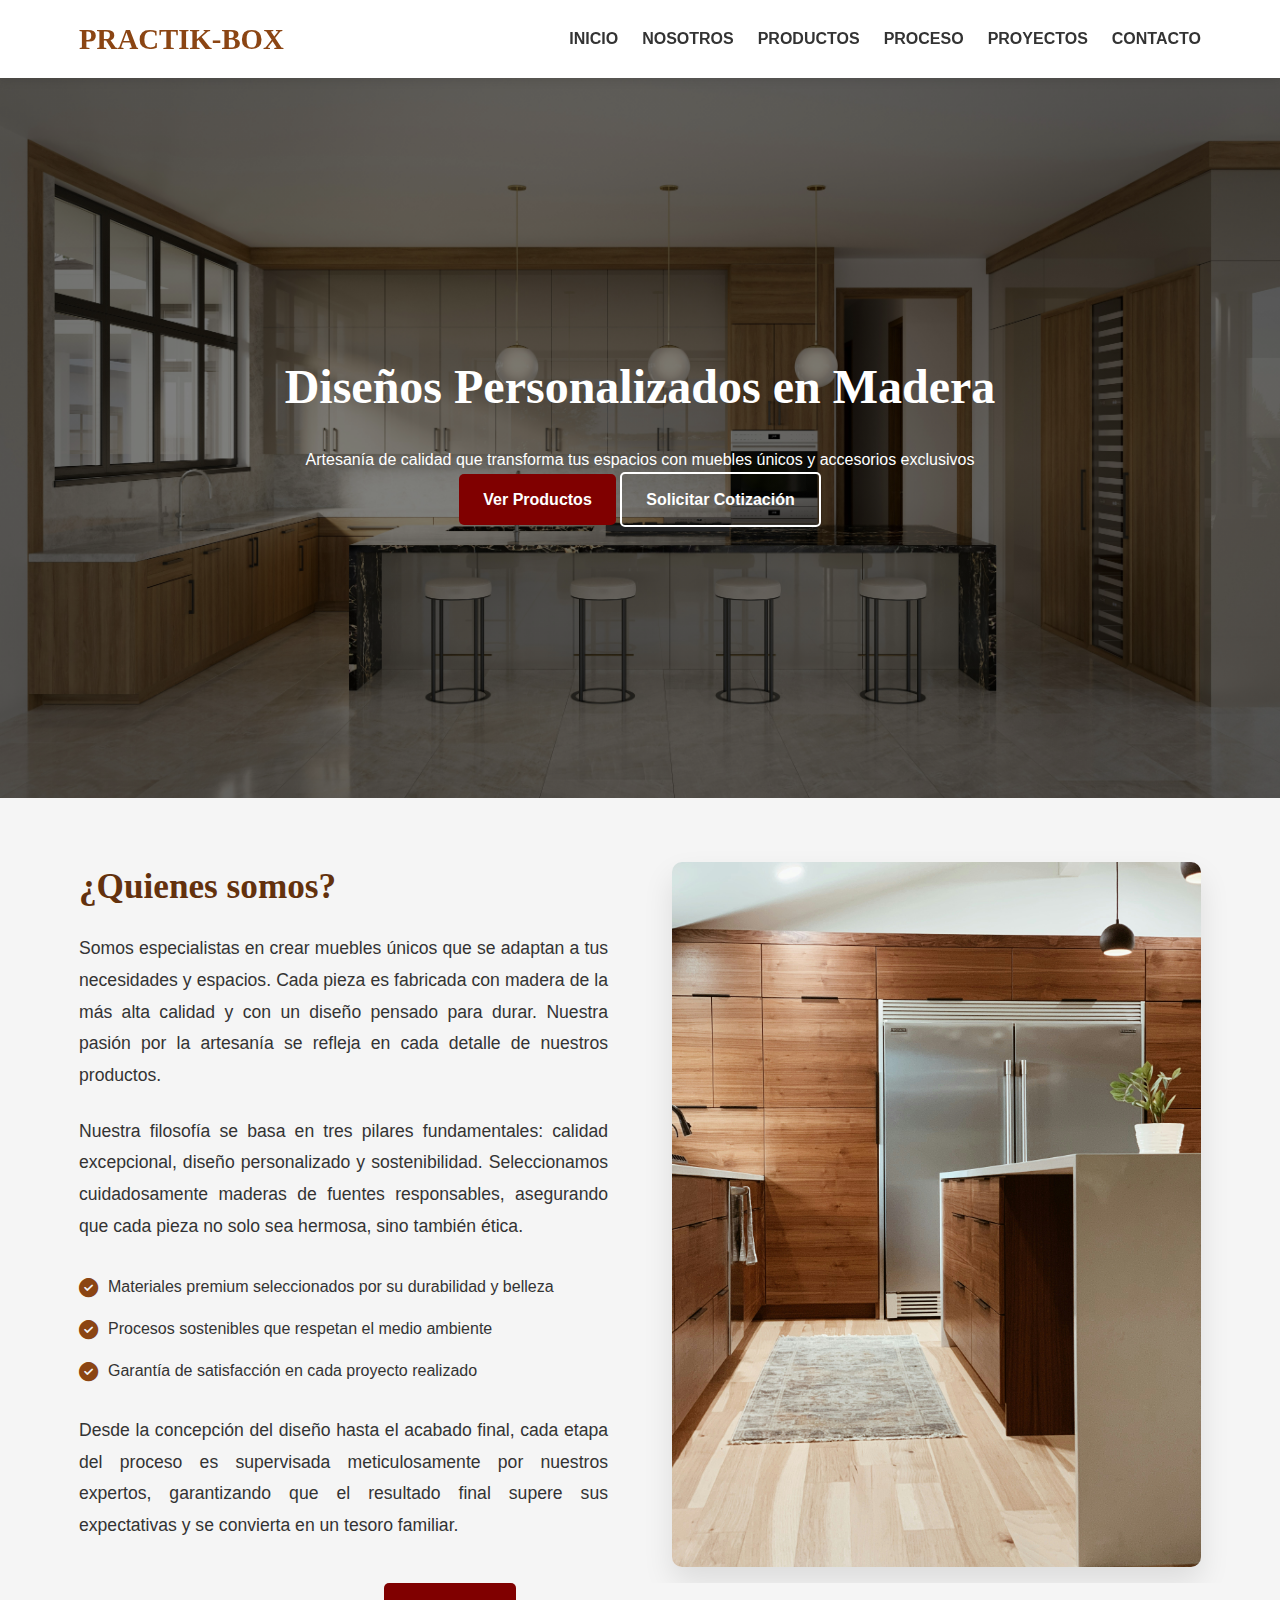
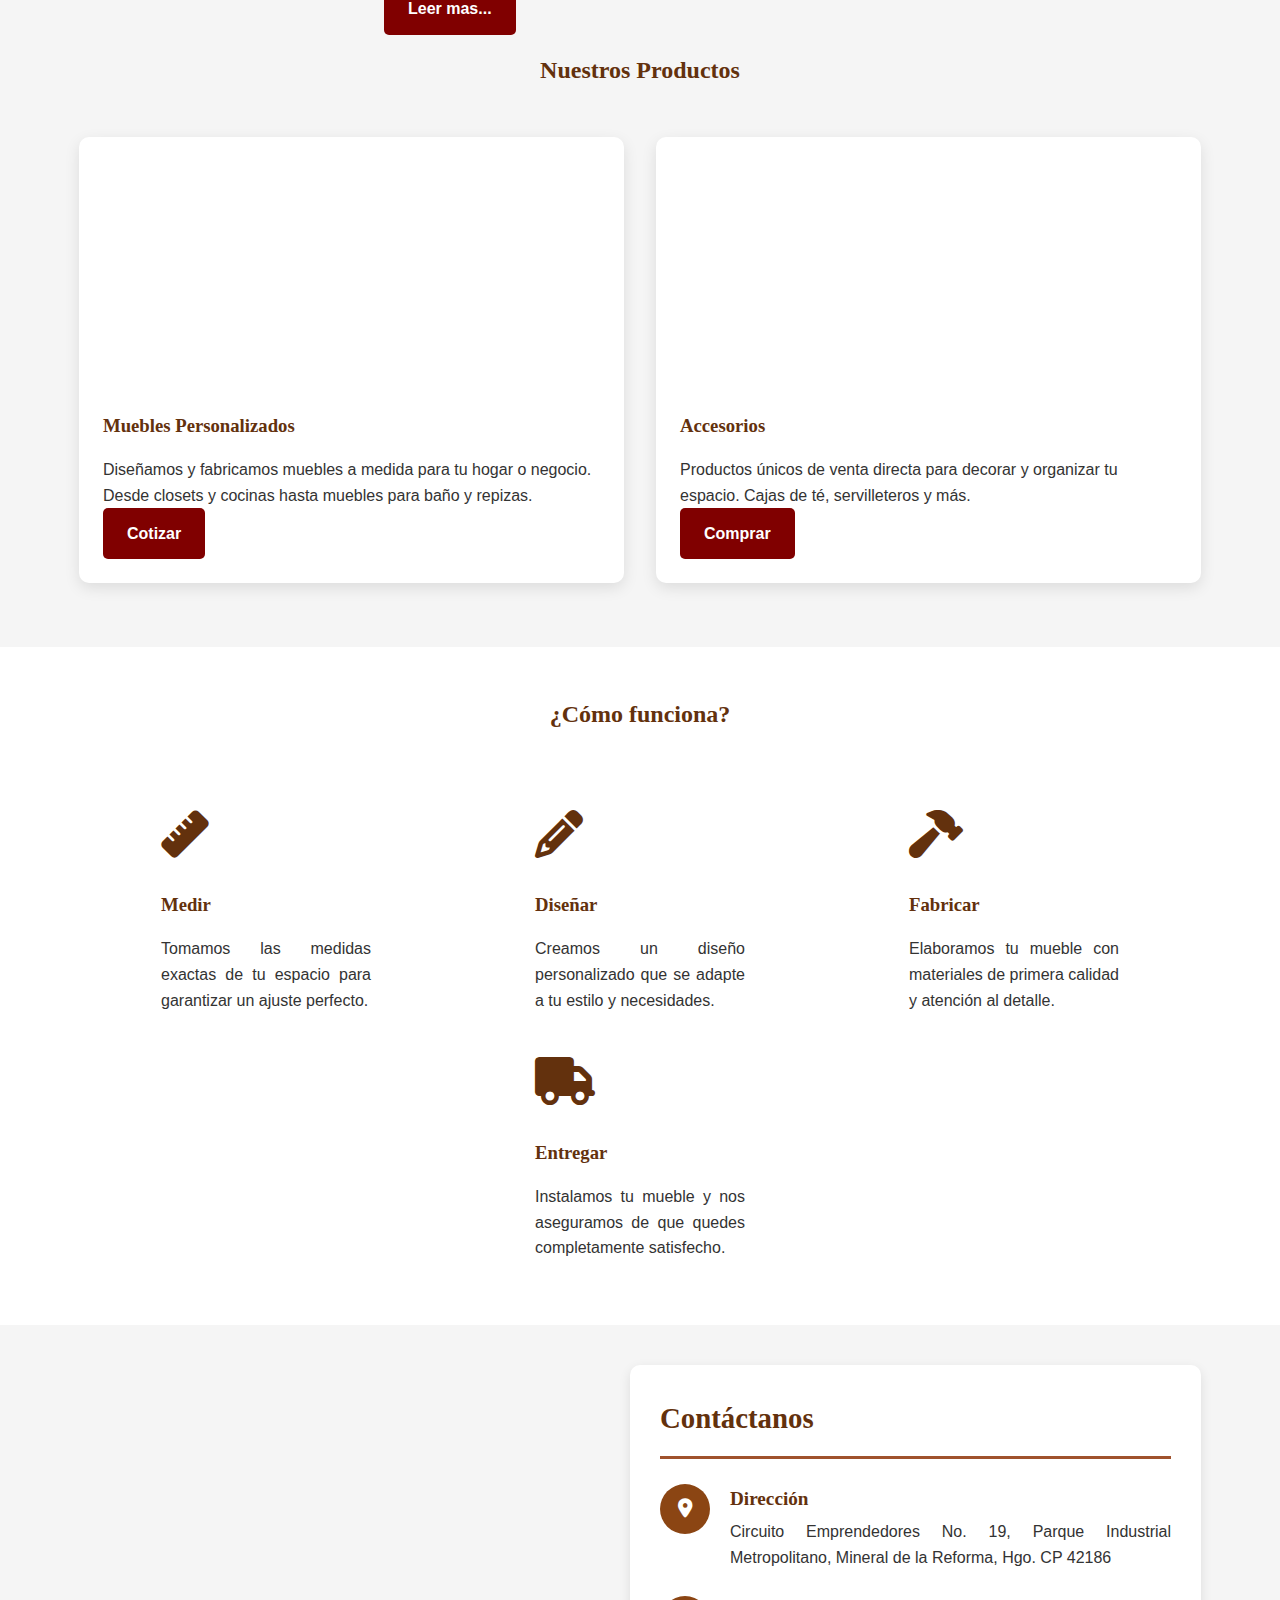
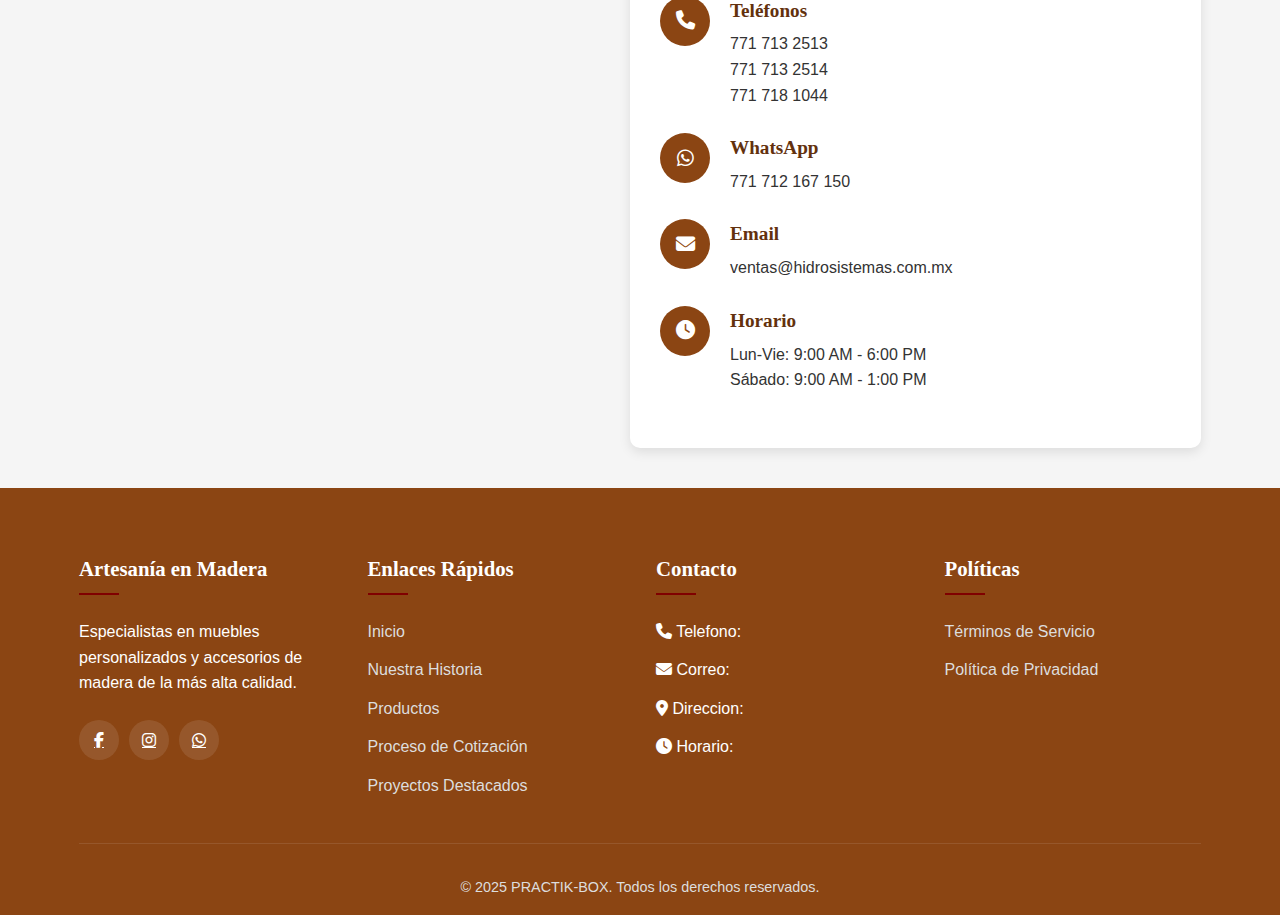
<file: index.html>
<!doctype html>
<html lang="es">
    <head>
        <title>PRACTIK-BOX</title>
        <!-- Required meta tags -->
        <meta charset="utf-8" />
        <meta
            name="viewport"
            content="width=device-width, initial-scale=1, shrink-to-fit=no"
        />
        <!-- Bootstrap CSS v5.2.1 -->
        <link
            href="https://cdn.jsdelivr.net/npm/bootstrap@5.3.2/dist/css/bootstrap.min.css"
            rel="stylesheet"
            integrity="sha384-T3c6CoIi6uLrA9TneNEoa7RxnatzjcDSCmG1MXxSR1GAsXEV/Dwwykc2MPK8M2HN"
            crossorigin="anonymous"
        />
        <link rel="stylesheet" href="styles.css">
        <link rel="stylesheet" href="https://cdnjs.cloudflare.com/ajax/libs/font-awesome/6.0.0-beta3/css/all.min.css">
        <link rel="stylesheet" href="https://cdnjs.cloudflare.com/ajax/libs/font-awesome/6.4.0/css/all.min.css">
    </head>
    <body>
     <header>
        <div class="container">
            <div class="header-content">
                <div class="logo">PRACTIK-BOX</div>
                <button class="mobile-menu-btn">☰</button>
                <ul class="nav-links">
                    <li><a href="index.html">INICIO</a></li>
                    <li><a href="Nosotros.html">NOSOTROS</a></li>
                    <li><a href="Productos.html">PRODUCTOS</a></li>
                    <li><a href="proceso.html">PROCESO</a></li>
                    <li><a href="Proyectos.html">PROYECTOS</a></li>
                    <li><a href="#contacto">CONTACTO</a></li>
                </ul>
            </div>
        </div>
    </header>
    <!-- Hero Section -->
    <section class="hero" id="inicio">
        <div class="container">
            <div class="hero-content">
                <h1>Diseños Personalizados en Madera</h1>
                <p>Artesanía de calidad que transforma tus espacios con muebles únicos y accesorios exclusivos</p>
                <a href="Productos.html" class="btn">Ver Productos</a>
                <a href="proceso.html" class="btn btn-secondary">Solicitar Cotización</a>
            </div>
        </div>
    </section>

    <!-- Sección Introducción -->
    <section class="section intro-section" id="nosotros">
        <div class="container">
            <div class="intro-content">
                <div class="intro-text">
                    <h2>¿Quienes somos?</h2>
                    <p>Somos especialistas en crear muebles únicos que se adaptan a tus necesidades y espacios. Cada pieza es fabricada con madera de la más alta calidad y con un diseño pensado para durar. Nuestra pasión por la artesanía se refleja en cada detalle de nuestros productos.</p>
                    
                    <p>Nuestra filosofía se basa en tres pilares fundamentales: calidad excepcional, diseño personalizado y sostenibilidad. Seleccionamos cuidadosamente maderas de fuentes responsables, asegurando que cada pieza no solo sea hermosa, sino también ética.</p>
                    
                    <ul class="intro-features">
                        <li><i class="fas fa-check-circle"></i> Materiales premium seleccionados por su durabilidad y belleza</li>
                        <li><i class="fas fa-check-circle"></i> Procesos sostenibles que respetan el medio ambiente</li>
                        <li><i class="fas fa-check-circle"></i> Garantía de satisfacción en cada proyecto realizado</li>
                    </ul>
                    
                    <p>Desde la concepción del diseño hasta el acabado final, cada etapa del proceso es supervisada meticulosamente por nuestros expertos, garantizando que el resultado final supere sus expectativas y se convierta en un tesoro familiar.</p>
                </div>
                <div class="intro-image">
                    <img src="Imagenes/Index/Introduction-image.jpg" alt="Gabinete">
                </div>
            </div>
        </div>
    </section>
        <a href="Nosotros.html" class="btn btn-readmore">Leer mas...</a>

    <!-- Categorías principales -->
    <section class="section">
        <div class="container">
            <div class="section-title">
                <h2>Nuestros Productos</h2>
            </div>
            <div class="categories">
                <div class="category-card">
                    <div class="category-img" style="background-image: url('');"></div>
                    <div class="category-content">
                        <h3>Muebles Personalizados</h3>
                        <p>Diseñamos y fabricamos muebles a medida para tu hogar o negocio. Desde closets y cocinas hasta muebles para baño y repizas.</p>
                        <a href="proceso.html" class="btn">Cotizar</a>
                    </div>
                </div>
                <div class="category-card">
                    <div class="category-img" style="background-image: url('');"></div>
                    <div class="category-content">
                        <h3>Accesorios</h3>
                        <p>Productos únicos de venta directa para decorar y organizar tu espacio. Cajas de té, servilleteros y más.</p>
                        <a href="#" class="btn">Comprar</a>
                    </div>
                </div>
            </div>
        </div>
    </section>

   <!-- Proceso simplificado -->
    <section class="process">
        <div class="container">
            <div class="section-title">
                <h2>¿Cómo funciona?</h2>
            </div>
            <div class="process-steps">
                <div class="step">
                    <div class="step-icon"><i class="fa-solid fa-ruler"></i></div>
                    <h3>Medir</h3>
                    <p>Tomamos las medidas exactas de tu espacio para garantizar un ajuste perfecto.</p>
                </div>
                <div class="step">
                    <div class="step-icon"><i class="fa-solid fa-pencil"></i></div>
                    <h3>Diseñar</h3>
                    <p>Creamos un diseño personalizado que se adapte a tu estilo y necesidades.</p>
                </div>
                <div class="step">
                    <div class="step-icon"><i class="fa-solid fa-hammer"></i></div>
                    <h3>Fabricar</h3>
                    <p>Elaboramos tu mueble con materiales de primera calidad y atención al detalle.</p>
                </div>
                <div class="step">
                    <div class="step-icon"><i class="fa-solid fa-truck"></i></div>
                    <h3>Entregar</h3>
                    <p>Instalamos tu mueble y nos aseguramos de que quedes completamente satisfecho.</p>
                </div>
            </div>
        </div>
    </section>

    <!-- Sección: En Dónde Estamos -->
    <section class="contact-section" id="contacto">
        <div class="container">
            <div class="contact-container">
                <div class="contact-content">
                    <div class="map-section">
                        <div class="map-visual">
                            <iframe 
                                src="https://www.google.com/maps/embed?pb=!1m18!1m12!1m3!1d3759.382675408644!2d-98.9878648!3d20.0302349!2m3!1f0!2f0!3f0!3m2!1i1024!2i768!4f13.1!3m3!1m2!1s0x85d19b0e3d4e3d4f%3A0x1234567890abcdef!2sCircuito+Emprendedores+19%2C+Parque+Industrial+Metropolitano%2C+Mineral+de+la+Reforma%2C+Hgo.!5e0!3m2!1ses!2smx!4v1700000000000!5m2!1ses!2smx" 
                                width="100%" 
                                height="100%" 
                                style="border:0" 
                                allowfullscreen="" 
                                loading="lazy" 
                                referrerpolicy="no-referrer-when-downgrade">
                            </iframe>
                        </div>
                    </div>
                    <div class="contact-info-section">
                        <h3>Contáctanos</h3>
                        <div class="contact-details">
                            <div class="contact-item">
                                <div class="contact-icon">
                                    <i class="fas fa-map-marker-alt"></i>
                                </div>
                                <div class="contact-text">
                                    <h4>Dirección</h4>
                                    <p>Circuito Emprendedores No. 19, Parque Industrial Metropolitano, Mineral de la Reforma, Hgo. CP 42186</p>
                                </div>
                            </div>
                            <div class="contact-container">
                            <div class="contact-item">
                                <div class="contact-icon">
                                <i class="fas fa-phone"></i>
                                </div>
                                <div class="contact-text">
                                <h4>Teléfonos</h4>
                                <p>
                                    <a href="tel:+527717132513">771 713 2513</a><br>
                                    <a href="tel:+527717132514">771 713 2514</a><br>
                                    <a href="tel:+527717181044">771 718 1044</a>
                                </p>
                                </div>
                            </div>

                            <div class="contact-item whatsapp-item">
                                <div class="contact-icon contact-whatsapp-icon">
                                <i class="fab fa-whatsapp"></i>
                                </div>
                                <div class="contact-whatsapp">
                                <h4>WhatsApp</h4>
                                <p>
                                    <a href="https://wa.me/52771712167150" target="_blank">771 712 167 150</a>
                                </p>
                                </div>
                            </div>
                            </div>
                            <div class="contact-item">
                                <div class="contact-icon">
                                    <i class="fas fa-envelope"></i>
                                </div>
                                <div class="contact-text">
                                    <h4>Email</h4>
                                    <p><a href="mailto:ventas@hidrosistemas.com.mx">ventas@hidrosistemas.com.mx</a></p>
                                </div>
                            </div>
                            <div class="contact-item">
                                <div class="contact-icon">
                                    <i class="fas fa-clock"></i>
                                </div>
                                <div class="contact-text">
                                    <h4>Horario</h4>
                                    <p>Lun-Vie: 9:00 AM - 6:00 PM</p>
                                    <p>Sábado: 9:00 AM - 1:00 PM</p>
                                </div>
                            </div>
                        </div>
                    </div>
                </div>
            </div>
        </div>
    </section>

    <button class="btn-scroll-top" aria-label="Volver arriba">
        <svg xmlns="http://www.w3.org/2000/svg" viewBox="0 0 24 24">
            <path d="M12 4l-8 8h5v8h6v-8h5z"/>
        </svg>
    </button>
    
    <!-- Footer -->
    <footer>
        <div class="container">
            <div class="footer-content">
                <div class="footer-section">
                    <h3>Artesanía en Madera</h3>
                    <p>Especialistas en muebles personalizados y accesorios de madera de la más alta calidad.</p>
                    <div class="social-icons">
                        <a href="#"><i class="fab fa-facebook-f"></i></a>
                        <a href="#"><i class="fab fa-instagram"></i></a>
                        <a href="#"><i class="fab fa-whatsapp"></i></a>
                    </div>
                </div>
                <div class="footer-section">
                    <h3>Enlaces Rápidos</h3>
                    <ul class="footer-links">
                        <li><a href="index.html">Inicio</a></li>
                        <li><a href="Nosotros.html">Nuestra Historia</a></li>
                        <li><a href="Productos.html">Productos</a></li>
                        <li><a href="proceso.html">Proceso de Cotización</a></li>
                        <li><a href="Proyectos.html">Proyectos Destacados</a></li>
                    </ul>
                </div>
                <div class="footer-section">
                    <h3>Contacto</h3>
                    <ul class="footer-links">
                        <li><i class="fas fa-phone"></i> Telefono: </li>
                        <li><i class="fas fa-envelope"></i> Correo:</li>
                        <li><i class="fas fa-map-marker-alt"></i> Direccion: </li>
                        <li><i class="fas fa-clock"></i> Horario: </li>
                    </ul>
                </div>
                <div class="footer-section">
                    <h3>Políticas</h3>
                    <ul class="footer-links">
                        <li><a href="Politicas.html">Términos de Servicio</a></li>
                        <li><a href="Politicas.html">Política de Privacidad</a></li>
                    </ul>
                </div>
            </div>
            <div class="copyright">
                <p>&copy; 2025 PRACTIK-BOX. Todos los derechos reservados.</p>
            </div>
        </div>
    </footer>

        <!-- Bootstrap JavaScript Libraries -->
        <script
            src="https://cdn.jsdelivr.net/npm/@popperjs/core@2.11.8/dist/umd/popper.min.js"
            integrity="sha384-I7E8VVD/ismYTF4hNIPjVp/Zjvgyol6VFvRkX/vR+Vc4jQkC+hVqc2pM8ODewa9r"
            crossorigin="anonymous"
        ></script>

        <script
            src="https://cdn.jsdelivr.net/npm/bootstrap@5.3.2/dist/js/bootstrap.min.js"
            integrity="sha384-BBtl+eGJRgqQAUMxJ7pMwbEyER4l1g+O15P+16Ep7Q9Q+zqX6gSbd85u4mG4QzX+"
            crossorigin="anonymous"
        ></script>

        <script src="app.js"></script>
    </body>
</html>
</file>
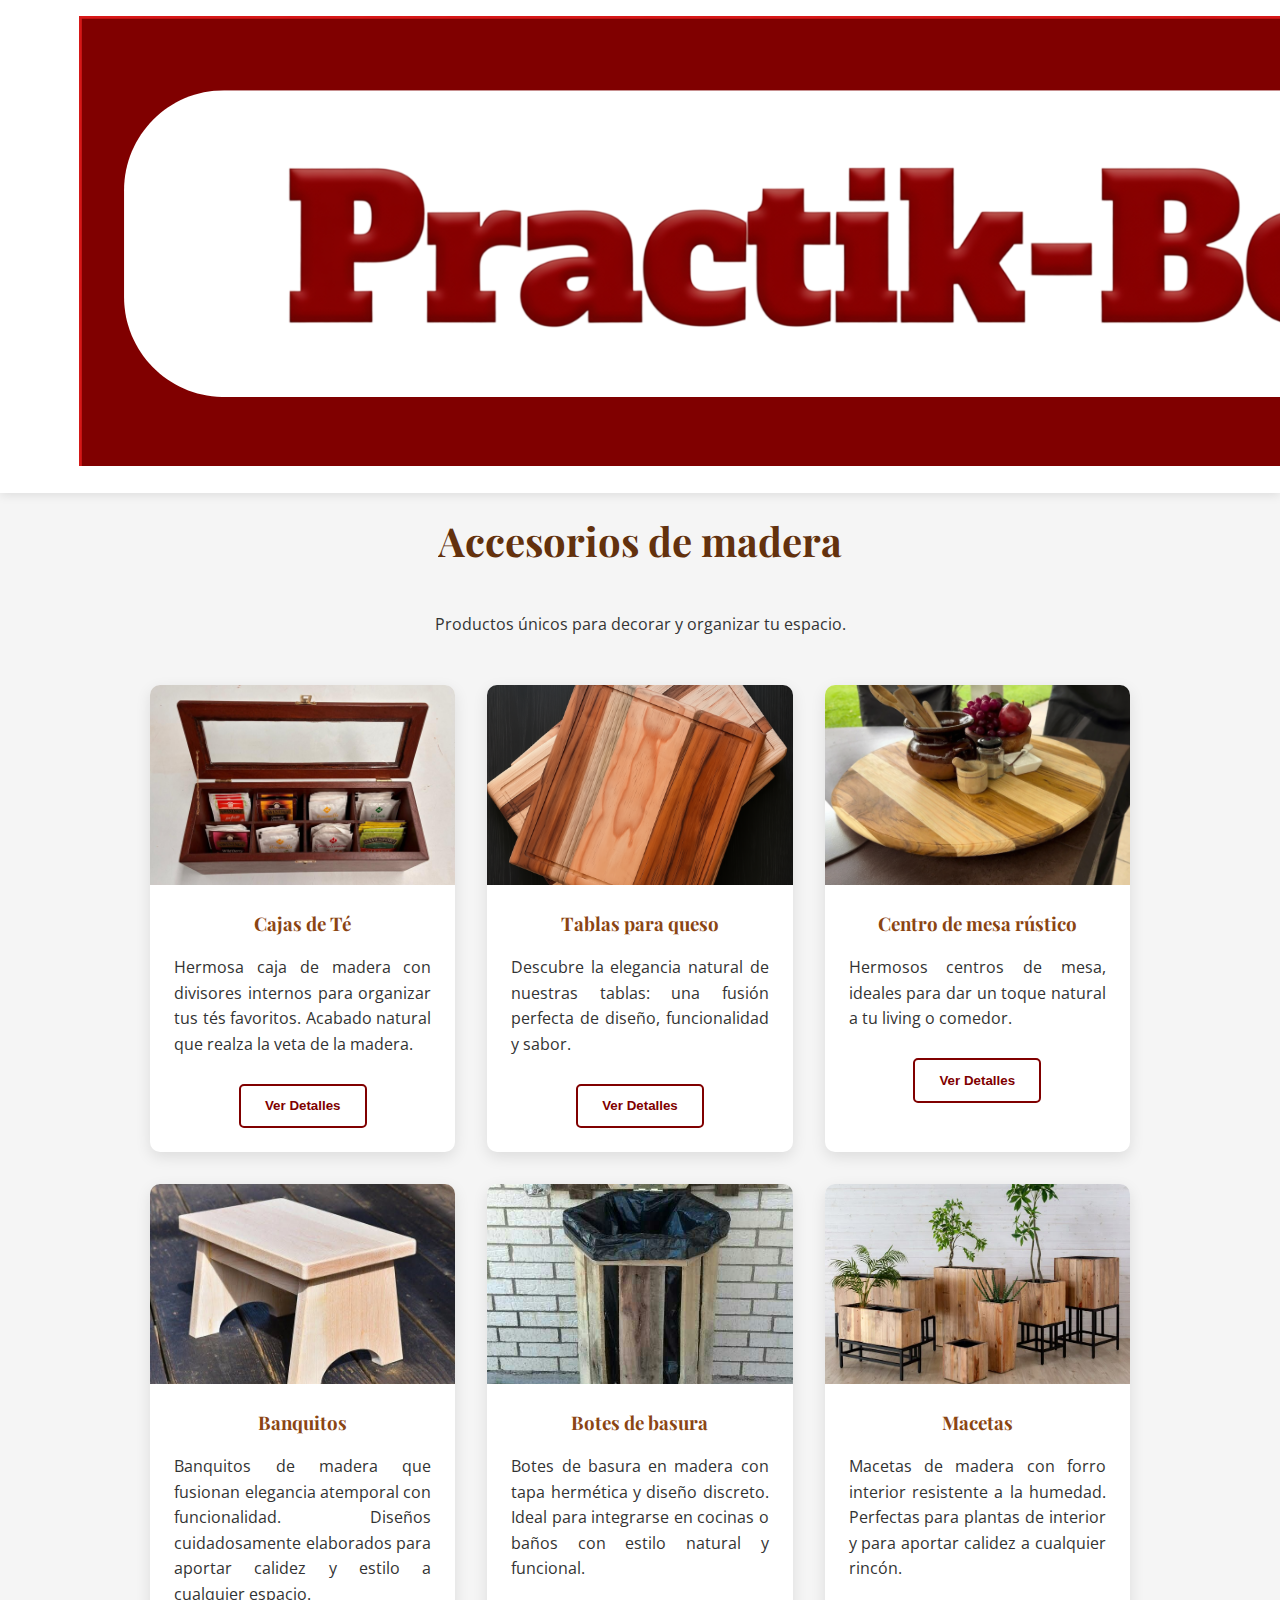
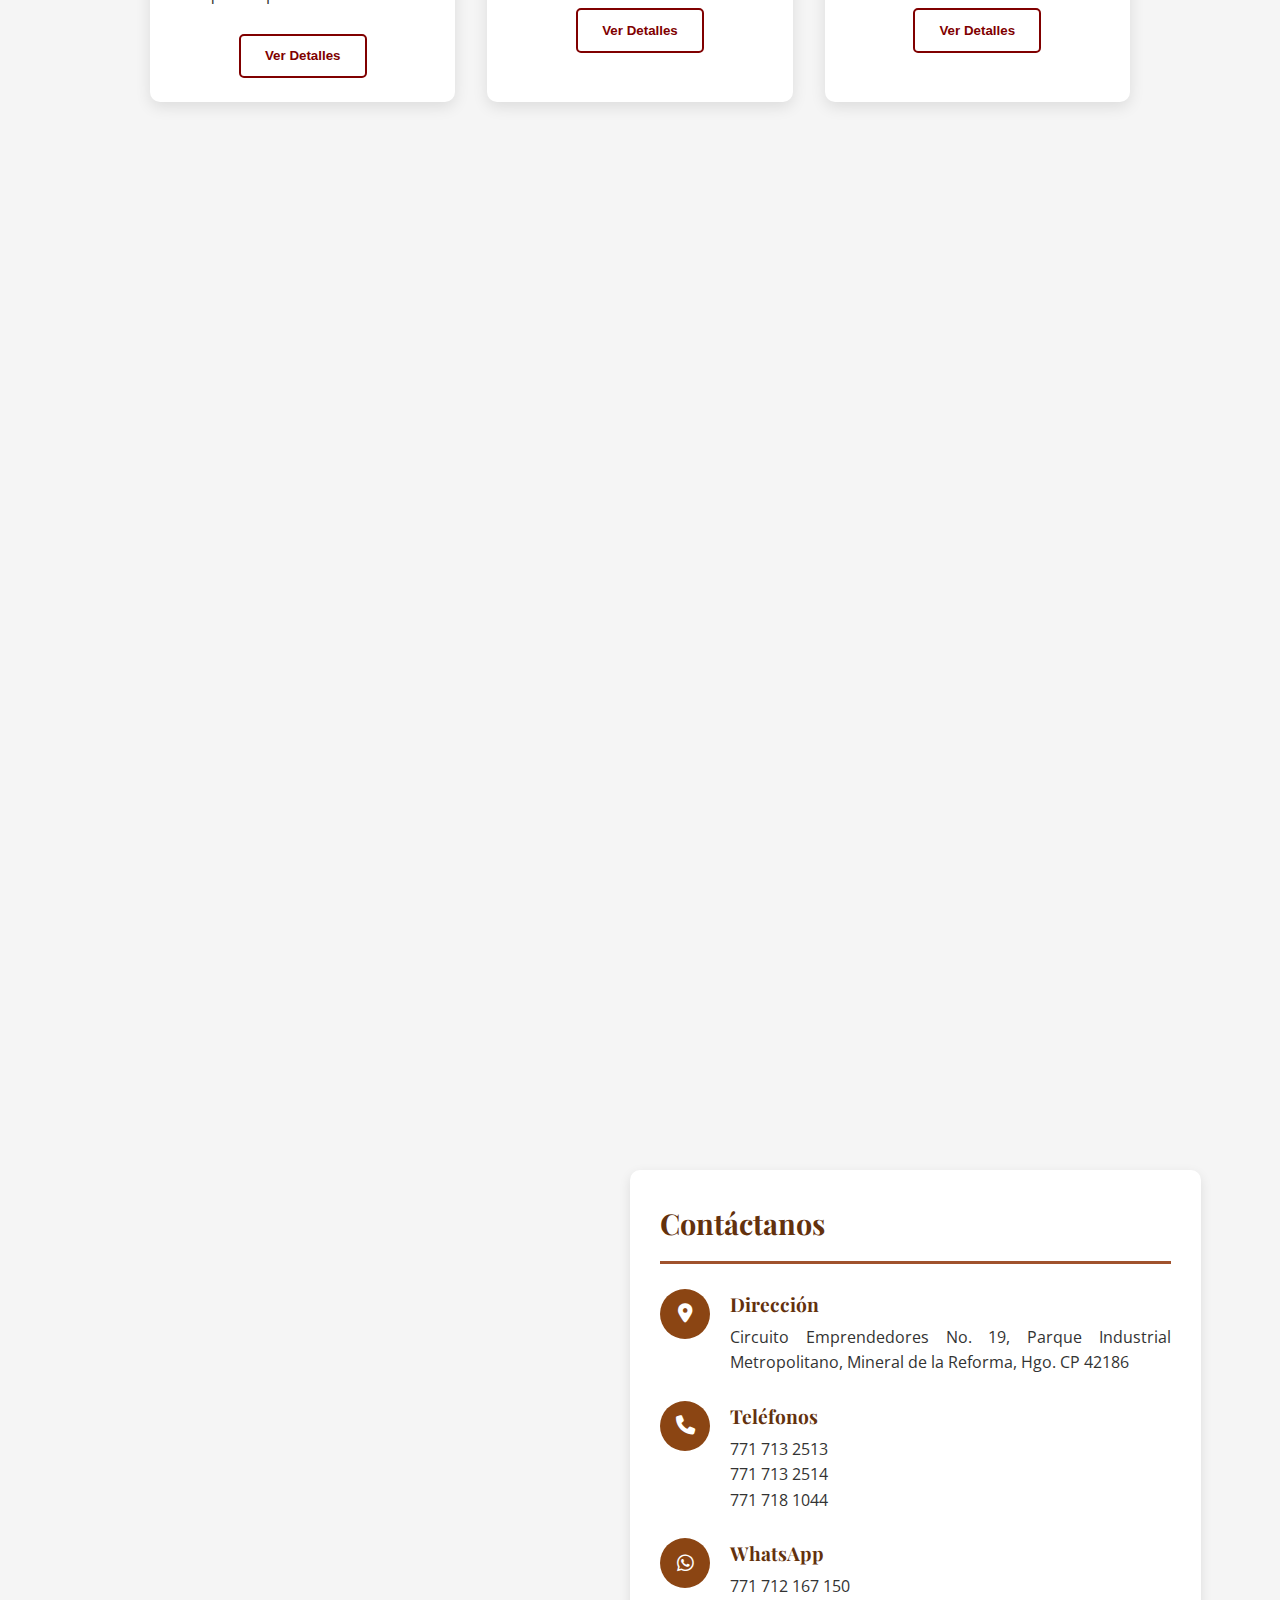
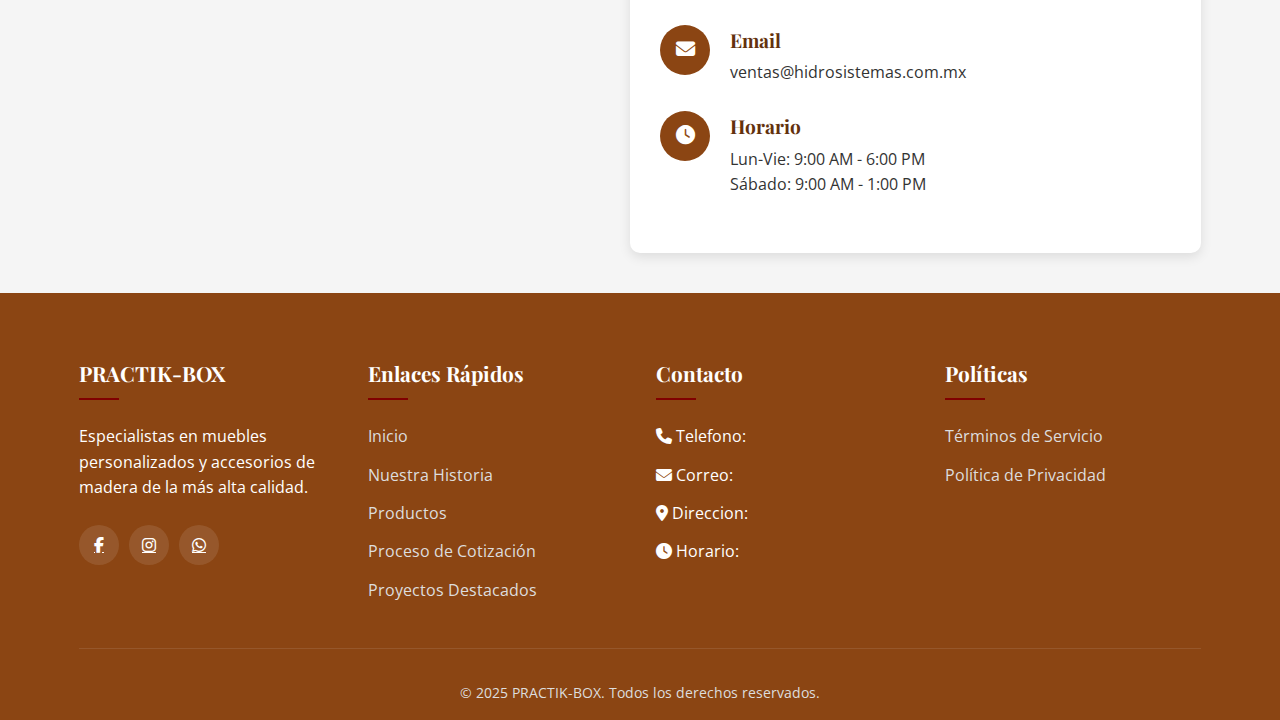
<file: accesorios.html>
<!DOCTYPE html>
<html lang="es">
<head>
    <meta charset="UTF-8">
    <meta name="viewport" content="width=device-width, initial-scale=1.0">
    <title>Accesorios - PRACTIK-BOX</title>
    <link href="https://fonts.googleapis.com/css2?family=Open+Sans:wght@400;600&family=Playfair+Display:wght@700&display=swap" rel="stylesheet">
    <link rel="stylesheet" href="https://cdnjs.cloudflare.com/ajax/libs/font-awesome/6.4.0/css/all.min.css">
    <link rel="stylesheet" href="styles.css">
    <link rel="icon" href="Imagenes/Index/icon.png" type="image/png">
    <style>
        /* Secciones generales */
        .section {
            padding: 1rem 0;
        }
        
        .section-title {
            text-align: center;
            margin-bottom: 3rem;
        }
        
        .section-title h2 {
            font-size: 2.5rem;
            position: relative;
            display: inline-block;
            padding-bottom: 15px;
        }
        
        .section-title h2:after {
            content: '';
            position: absolute;
            width: 80px;
            height: 3px;
            background-color: var(--color-primary);
            bottom: 0;
            left: 50%;
            transform: translateX(-50%);
        }
        
       /* LISTA DE PRODUCTOS */
        .productos-grid {
            display: grid;
            grid-template-columns: repeat(auto-fill, minmax(250px, 1fr));
            gap: 2rem;
            margin-bottom: 3rem;
        }

        .categoria-mueble {
            background: white;
            border-radius: 10px;
            overflow: hidden;
            box-shadow: 0 5px 15px rgba(0,0,0,0.1);
            transition: transform 0.3s;
            text-align: center;
            opacity: 0;
            transform: translateY(30px);
        }
        
        .categoria-mueble.animated {
            opacity: 1;
            transform: translateY(0);
            transition: all 0.6s ease;
        }
        
        .categoria-mueble:hover {
            transform: translateY(-10px);
        }
        
        .categoria-img {
            height: 200px;
            overflow: hidden;
        }
        
        .categoria-img img {
            width: 100%;
            height: 100%;
            object-fit: cover;
            transition: transform 0.5s;
        }
        
        .categoria-mueble:hover .categoria-img img {
            transform: scale(1.1);
        }
        
        .categoria-content {
            padding: 1.5rem;
        }
        
        .categoria-content h3 {
            margin-bottom: 1rem;
            color: var(--color-primary);
        }

        .categoria-content p {
            text-align: justify;
            padding-bottom: 10px;
            color: var(--color-text);
            margin-bottom: 1rem;
        }

        .btn {
            display: inline-block;
            padding: 0.8rem 1.5rem;
            background-color: var(--color-btn);
            color: white;
            text-decoration: none;
            border-radius: 5px;
            font-weight: 600;
            transition: all 0.3s;
            border: 2px solid var(--color-btn);
        }
        
        .btn:hover {
            background-color: var(--color-btn);
            border-color: var(--color-btn);
        }
        
        .btn-outline {
            background: transparent;
            color: var(--color-btn);
        }
        
        .btn-outline:hover {
            background: var(--color-btn);
            color: white;
        }
        
        .btn-tienda {
            background: var(--color-btn);
            border-color: var(--color-btn);
            display: block;
            text-align: center;
            margin-top: 2rem;
            font-size: 1.1rem;
            padding: 1rem 2rem;
        }
        
        .btn-tienda:hover {
            background: #c01f1f;
            border-color: var(--color-btn);
        }
        
        /* Banner de tienda */
        .tienda-banner {
            background: #fdf7eb;
            color: var(--color-primary);
            padding: 4rem 2rem;
            border-radius: 10px;
            text-align: center;
            margin: 3rem 0;
        }
        
        .tienda-banner h2 {
            color: var(--color-primary);
            font-size: 2.5rem;
            margin-bottom: 1rem;
        }
        
        .tienda-banner p {
            font-size: 1.2rem;
            margin-bottom: 2rem;
            max-width: 600px;
            margin-left: auto;
            margin-right: auto;
        }

   /* Estilos para detalles de producto */

        .detalles-header {
            display: flex;
            justify-content: space-between;
            align-items: center;
            margin-bottom: 2rem;
            padding-bottom: 1rem;
            border-bottom: 2px solid var(--color-primary);
        }
        
        .detalles-header h2 {
            font-size: 2.5rem;
            color: var(--color-primary);
            margin: 0;
            padding-left: 3rem;
        }
        
        .btn-volver {
            background: transparent;
            border: 2px solid var(--color-btn);
            color: var(--color-btn);
            padding: 0.7rem 1.5rem;
            border-radius: 5px;
            font-weight: 600;
            cursor: pointer;
            transition: all 0.3s ease;
            display: flex;
            align-items: center;
            gap: 0.5rem;
            margin-right: 3rem ;
        }
        
        .btn-volver:hover {
            background: var(--color-btn);
            color: white;
            transform: translateX(-5px);
        }
        
        .detalles-contenido {
            display: grid;
            grid-template-columns: 1fr 1fr;
            gap: 3rem;
            margin-bottom: 3rem;
        }
        
        /* Galería de imágenes con slider */
        .galeria-producto {
            position: relative;
            overflow: hidden;
            border-radius: 10px;
            box-shadow: 0 10px 30px rgba(0,0,0,0.1);
            padding-left: 1rem;
        }
        
        .slider-principal {
            position: relative;
            height: 400px;
            overflow: hidden;
            border-radius: 10px;
            cursor: pointer;
        }
        
        .slider-container {
            display: flex;
            transition: transform 0.5s cubic-bezier(0.25, 0.46, 0.45, 0.94);
            height: 100%;
        }
        
        .slide {
            min-width: 100%;
            height: 100%;
            position: relative;
        }
        
        .slide img {
            width: 100%;
            height: 100%;
            object-fit: cover;
            border-radius: 10px;
            transition: transform 0.3s ease;
        }
        
        .slide:hover img {
            transform: scale(1.03);
        }
        
        .controles-slider {
            position: absolute;
            bottom: 20px;
            left: 0;
            right: 0;
            display: flex;
            justify-content: center;
            gap: 10px;
            z-index: 10;
        }
        
        .control-slider {
            width: 12px;
            height: 12px;
            border-radius: 50%;
            background: rgba(255, 255, 255, 0.5);
            border: none;
            cursor: pointer;
            transition: all 0.3s ease;
        }
        
        .control-slider.active {
            background: white;
            transform: scale(1.2);
        }
        
        .btn-slider {
            position: absolute;
            top: 50%;
            transform: translateY(-50%);
            background: rgba(255, 255, 255, 0.8);
            border: none;
            width: 40px;
            height: 40px;
            border-radius: 50%;
            display: flex;
            align-items: center;
            justify-content: center;
            cursor: pointer;
            transition: all 0.3s ease;
            z-index: 10;
            color: var(--color-primary);
            font-size: 1.2rem;
            opacity: 0;
        }
        
        .slider-principal:hover .btn-slider {
            opacity: 1;
        }
        
        .btn-slider:hover {
            background: white;
            transform: translateY(-50%) scale(1.1);
        }
        
        .btn-prev {
            left: 15px;
        }
        
        .btn-next {
            right: 15px;
        }
        
        /* Información del producto */
        .info-producto {
            padding: 1rem 0;
        }
        
        .descripcion-producto {
            margin-bottom: 2rem;
            line-height: 1.7;
            font-size: 1.1rem;
            color: var(--color-text);
        }
        
        .caracteristicas-producto {
            background: #f8f9fa;
            padding: 1.5rem;
            border-radius: 8px;
            margin-bottom: 2rem;
            box-shadow: 0 5px 15px rgba(0,0,0,0.05);
        }
        
        .caracteristicas-producto h3 {
            margin-top: 0;
            margin-bottom: 1rem;
            color: var(--color-primary);
            display: flex;
            align-items: center;
            gap: 0.5rem;
        }
        
        .caracteristicas-producto h3 i {
            color: var(--color-icon);
        }
        
        .lista-caracteristicas {
            list-style-type: none;
            padding: 0;
            margin: 0;
        }
        
        .lista-caracteristicas li {
            padding: 0.5rem 0;
            border-bottom: 1px solid rgba(0,0,0,0.05);
            display: flex;
            align-items: center;
            gap: 0.5rem;
        }
        
        .lista-caracteristicas li:last-child {
            border-bottom: none;
        }
        
        .lista-caracteristicas li i {
            color: var(--color-primary);
            font-size: 0.9rem;
        }
        
        .boton-cotizacion {
            display: inline-flex;
            align-items: center;
            gap: 0.7rem;
            background: var(--color-btn);
            color: white;
            padding: 1rem 2rem;
            border-radius: 8px;
            font-weight: 600;
            font-size: 1.1rem;
            text-decoration: none;
            border: none;
            cursor: pointer;
            transition: all 0.3s ease;
            box-shadow: 0 5px 15px rgba(0,0,0,0.1);
        }
        
        .boton-cotizacion:hover {
            background: #c01f1f;
            transform: translateY(-3px);
            box-shadow: 0 8px 20px rgba(0,0,0,0.15);
        }
        
        /* Miniaturas de imágenes */
        .miniaturas-container {
            display: flex;
            gap: 10px;
            margin-top: 1rem;
            justify-content: center;
        }
        
        .miniatura {
            width: 80px;
            height: 80px;
            border-radius: 8px;
            overflow: hidden;
            cursor: pointer;
            opacity: 0.7;
            transition: all 0.3s ease;
            border: 2px solid transparent;
        }
        
        .miniatura:hover, .miniatura.activa {
            opacity: 1;
            transform: scale(1.05);
            border-color: var(--color-primary);
        }
        
        .miniatura img {
            width: 100%;
            height: 100%;
            object-fit: cover;
        }
        
        /* MODAL PARA VISUALIZACIÓN DE IMÁGENES */
        .modal-imagen {
            display: none;
            position: fixed;
            top: 0;
            left: 0;
            width: 100%;
            height: 100%;
            background: rgba(0, 0, 0, 0.9);
            z-index: 1000;
            justify-content: center;
            align-items: center;
            opacity: 0;
            transition: opacity 0.3s ease;
        }
        
        .modal-imagen.mostrar {
            display: flex;
            opacity: 1;
            animation: fadeIn 0.3s ease forwards;
        }
        
        @keyframes fadeIn {
            from { opacity: 0; }
            to { opacity: 1; }
        }
        
        .modal-contenido {
            position: relative;
            max-width: 90%;
            max-height: 90%;
            width: auto;
            height: auto;
        }
        
        .modal-cerrar {
            position: absolute;
            top: 15px;
            right: 15px;
            background: rgba(0, 0, 0, 0.5);
            border: none;
            color: white;
            font-size: 2rem;
            width: 40px;
            height: 40px;
            border-radius: 50%;
            display: flex;
            align-items: center;
            justify-content: center;
            cursor: pointer;
            transition: all 0.3s ease;
            z-index: 1001;
        }
        .modal-cerrar:hover {
            background: rgba(255, 0, 0, 0.7);
            transform: scale(1.1);
        }
        
        .modal-slider {
            position: relative;
            width: 100%;
            height: 80vh;
            overflow: hidden;
            border-radius: 10px;
        }
        
        .modal-slider-container {
            display: flex;
            transition: transform 0.5s cubic-bezier(0.25, 0.46, 0.45, 0.94);
            height: 100%;
        }
        
        .modal-slide {
            min-width: 100%;
            height: 100%;
            display: flex;
            justify-content: center;
            align-items: center;
        }
        
        .modal-slide img {
            max-width: 100%;
            max-height: 100%;
            object-fit: contain;
            border-radius: 8px;
        }
        
        .modal-controles {
            position: absolute;
            bottom: 20px;
            left: 0;
            right: 0;
            display: flex;
            justify-content: center;
            gap: 10px;
            z-index: 10;
        }
        
        .modal-control {
            width: 12px;
            height: 12px;
            border-radius: 50%;
            background: rgba(255, 255, 255, 0.5);
            border: none;
            cursor: pointer;
            transition: all 0.3s ease;
        }
        
        .modal-control.active {
            background: white;
            transform: scale(1.2);
        }
        
        .modal-btn {
            position: absolute;
            top: 50%;
            transform: translateY(-50%);
            background: rgba(255, 255, 255, 0.8);
            border: none;
            width: 50px;
            height: 50px;
            border-radius: 50%;
            display: flex;
            align-items: center;
            justify-content: center;
            cursor: pointer;
            transition: all 0.3s ease;
            color: var(--color-primary);
            font-size: 1.5rem;
            z-index: 10;
        }
        
        .modal-btn:hover {
            background: white;
            transform: translateY(-50%) scale(1.1);
        }
        
        .modal-prev {
            left: 20px;
        }
        
        .modal-next {
            right: 20px;
        }
        
        .contador-imagenes {
            position: absolute;
            top: 20px;
            left: 20px;
            background: rgba(0, 0, 0, 0.7);
            color: white;
            padding: 5px 15px;
            border-radius: 20px;
            font-size: 0.9rem;
            z-index: 10;
        }
        
        /* Animaciones para detalles de producto */
        .detalles-contenido {
            opacity: 0;
            transform: translateY(30px);
            animation: fadeInUp 0.8s ease 0.3s forwards;
        }
        
        .galeria-producto {
            opacity: 0;
            transform: translateX(-30px);
            animation: fadeInLeft 0.8s ease 0.5s forwards;
        }
        
        .info-producto {
            opacity: 0;
            transform: translateX(30px);
            animation: fadeInRight 0.8s ease 0.5s forwards;
        }
        
        @keyframes fadeInUp {
            to {
                opacity: 1;
                transform: translateY(0);
            }
        }
        
        @keyframes fadeInLeft {
            to {
                opacity: 1;
                transform: translateX(0);
            }
        }
        
        @keyframes fadeInRight {
            to {
                opacity: 1;
                transform: translateX(0);
            }
        }
        
        /* ANIMACIONES  */
        
        /* Animaciones de entrada */
        .fade-in {
            opacity: 0;
            transform: translateY(30px);
            transition: opacity 0.6s ease, transform 0.6s ease;
        }
        
        .fade-in.visible {
            opacity: 1;
            transform: translateY(0);
        }
        
        
        /* Animación para títulos de sección */
        .section-title h2 {
            position: relative;
            overflow: hidden;
        }
        
        .section-title h2::after {
            content: '';
            position: absolute;
            bottom: -10px;
            left: 0;
            width: 0;
            height: 3px;
            background: var(--color-primary);
            transition: width 0.8s ease;
        }
        
        .section-title.animated h2::after {
            width: 100%;
        }
        
        
        /* Animación para productos */
        .producto-card {
            opacity: 0;
            transform: translateY(30px) rotateX(10deg);
            transition: all 0.6s ease;
        }
        
        .producto-card.animated {
            opacity: 1;
            transform: translateY(0) rotateX(0);
        }
        
        .producto-card:hover {
            transform: translateY(-10px) rotateX(0);
            box-shadow: 0 15px 30px rgba(0,0,0,0.15);
        }
        
        /* Animación para etiquetas de categoría */
        .producto-categoria {
            transition: all 0.3s ease;
        }
        
        .producto-card:hover .producto-categoria {
            transform: scale(1.1);
            background: var(--color-primary);
            color: white;
        }
        
        /* Animación para banner de tienda */
        .tienda-banner {
            opacity: 0;
            transform: scale(0.9);
            transition: all 0.8s ease;
        }
        
        .tienda-banner.animated {
            opacity: 1;
            transform: scale(1);
        }
        
        .tienda-banner:hover {
            transform: scale(1.02);
            box-shadow: 0 10px 25px rgba(0,0,0,0.1);
        }
        
        /* Animación para items de información */
        .info-item {
            opacity: 0;
            transform: translateY(20px);
            transition: all 0.5s ease;
        }
        
        .info-item.animated {
            opacity: 1;
            transform: translateY(0);
        }
        
        .info-item:hover {
            transform: translateY(-5px) scale(1.05);
        }
        
        /* Animación para iconos de información */
        .info-icon {
            transition: all 0.4s ease;
        }
        
        .info-item:hover .info-icon {
            transform: scale(1.2) rotate(10deg);
        }
        
        /* Animación para imágenes de productos */
        .producto-img, .categoria-img {
            position: relative;
            overflow: hidden;
        }
        
        .producto-img::before, .categoria-img::before {
            content: '';
            position: absolute;
            top: 0;
            left: -100%;
            width: 100%;
            height: 100%;
            background: linear-gradient(
                90deg,
                transparent,
                rgba(255, 255, 255, 0.4),
                transparent
            );
            transition: left 0.8s ease;
            z-index: 1;
        }
        
        .producto-card:hover .producto-img::before,
        .categoria-mueble:hover .categoria-img::before {
            left: 100%;
        }

        /* Responsive */
        @media (max-width: 968px) {
            .productos-grid {
                grid-template-columns: repeat(auto-fill, minmax(250px, 1fr));
            }
            
            .categorias-muebles {
                grid-template-columns: repeat(auto-fill, minmax(200px, 1fr));
            }

            .detalles-contenido {
                grid-template-columns: 1fr;
                gap: 2rem;
            }
        
            .slider-principal {
                height: 350px;
            }

            .btn-volver{
                margin-right: 0;
                margin-left: 3rem;
            }

            .info-producto {
                padding-left: 25px;
            }
        }
        
        @media (max-width: 768px) {
            
            .hero-productos h1 {
                font-size: 2.5rem;
            }
            
            .productos-grid {
                grid-template-columns: 1fr;
            }
            
            .categorias-muebles {
                grid-template-columns: 1fr;
            }
            .detalles-header {
                flex-direction: column;
                align-items: flex-start;
                gap: 1rem;
            }
            
            .detalles-header h2 {
                font-size: 2rem;
            }
            
            .slider-principal {
                height: 300px;
            }
            
            .btn-slider {
                width: 35px;
                height: 35px;
            }
            
            .miniaturas-container {
                flex-wrap: wrap;
            }     
        }

        @media (max-width: 480px) {
            .slider-principal {
                height: 250px;
            }
            
            .miniatura {
                width: 60px;
                height: 60px;
            }
        }

        @media (max-width: 330px){
            .info-item {
                padding: 0px;
                margin-right: 30%;
            }
        
            .info-item p {
                padding: 15px;
                text-align: center;
            }

            .hero-productos h1 {
                font-size: 25px;
            }
        }
    </style>
</head>
<body>
     <header>
        <div class="container">
            <div class="header-content">
                <a href="index.html" class="logo"><img src="Imagenes/Index/logo.png" alt="Logo"></a>
                <button class="mobile-menu-btn">☰</button>
                <ul class="nav-links">
                    <li><a href="index.html" class="fondo">INICIO</a></li>
                    <li><a href="Nosotros.html" class="fondo">NOSOTROS</a></li>
                    <li><a href="Productos.html" class="fondo">PRODUCTOS</a></li>
                    <li><a href="proceso.html" class="fondo">PROCESO</a></li>
                    <li><a href="Proyectos.html" class="fondo">PROYECTOS</a></li>
                    <li><a href="#contacto" class="fondo">CONTACTO</a></li>
                </ul>
            </div>
        </div>
    </header>


    <!-- Sección de Accesorios -->
    <section class="section">
        <div class="container">
            <div class="section-title fade-in" id="section-title">
                <h2>Accesorios de madera</h2>
                <p>Productos únicos para decorar y organizar tu espacio.</p>
            </div>

    <div class="container">
        <!-- Lista de productos -->
        <div id="lista-productos" class="productos-grid">
            <!-- Los productos se cargarán dinámicamente con JavaScript -->
        </div>
    </div>

    <!-- CONTENEDOR PARA DETALLES DEL PRODUCTO-->
    <div id="detalles-producto" style="display: none;">
        <!-- Los detalles del producto se cargarán dinámicamente -->
    </div>
        
            <!-- Banner para redirigir a la tienda -->
            <div class="tienda-banner" id="tienda-banner">
                <h2>¿Te gustaron nuestros accesorios?</h2>
                <p>Contactanos para ver todos los productos disponibles, precios y realizar tus compras.</p>
                <a href="proceso.html" class="btn btn-tienda">Cotización</a>
            </div>
        </div>
    </section>

    <!-- Sección: En Dónde Estamos -->
    <section class="contact-section" id="contacto">
        <div class="container">
            <div class="contact-container">
                <div class="contact-content">
                    <div class="map-section">
                        <div class="map-visual">
                            <iframe 
                                src="https://www.google.com/maps/embed?pb=!1m18!1m12!1m3!1d3748.102762546342!2d-98.72903212661991!3d20.04613797964586!2m3!1f0!2f0!3f0!3m2!1i1024!2i768!4f13.1!3m3!1m2!1s0x842eeef8364d9bcf%3A0xd7ba69856107117d!2sHidrosistemas!5e0!3m2!1sen!2smx!4v1760387857696!5m2!1sen!2smx" allowfullscreen="" loading="lazy" referrerpolicy="no-referrer-when-downgrade" 
                                width="100%" 
                                height="100%" 
                                style="border:0" 
                                allowfullscreen="" 
                                loading="lazy" 
                                referrerpolicy="no-referrer-when-downgrade">
                            </iframe>
                        </div>
                    </div>
                    <div class="contact-info-section">
                        <h3>Contáctanos</h3>
                        <div class="contact-details">
                            <div class="contact-item">
                                <div class="contact-icon">
                                    <i class="fas fa-map-marker-alt"></i>
                                </div>
                                <div class="contact-text">
                                    <h4>Dirección</h4>
                                    <p>Circuito Emprendedores No. 19, Parque Industrial Metropolitano, Mineral de la Reforma, Hgo. CP 42186</p>
                                </div>
                            </div>
                            <div class="contact-container">
                            <div class="contact-item">
                                <div class="contact-icon">
                                <i class="fas fa-phone"></i>
                                </div>
                                <div class="contact-text">
                                <h4>Teléfonos</h4>
                                <p>
                                    <a href="tel:+527717132513">771 713 2513</a><br>
                                    <a href="tel:+527717132514">771 713 2514</a><br>
                                    <a href="tel:+527717181044">771 718 1044</a>
                                </p>
                                </div>
                            </div>

                            <div class="contact-item whatsapp-item">
                                <div class="contact-icon contact-whatsapp-icon">
                                <i class="fab fa-whatsapp"></i>
                                </div>
                                <div class="contact-whatsapp">
                                <h4>WhatsApp</h4>
                                <p>
                                    <a href="https://wa.me/52771712167150" target="_blank">771 712 167 150</a>
                                </p>
                                </div>
                            </div>
                            </div>
                            <div class="contact-item">
                                <div class="contact-icon">
                                    <i class="fas fa-envelope"></i>
                                </div>
                                <div class="contact-text">
                                    <h4>Email</h4>
                                    <p><a href="mailto:ventas@hidrosistemas.com.mx">ventas@hidrosistemas.com.mx</a></p>
                                </div>
                            </div>
                            <div class="contact-item">
                                <div class="contact-icon">
                                    <i class="fas fa-clock"></i>
                                </div>
                                <div class="contact-text">
                                    <h4>Horario</h4>
                                    <p>Lun-Vie: 9:00 AM - 6:00 PM</p>
                                    <p>Sábado: 9:00 AM - 1:00 PM</p>
                                </div>
                            </div>
                        </div>
                    </div>
                </div>
            </div>
        </div>
    </section>

    <button class="btn-scroll-top" aria-label="Volver arriba">
        <svg xmlns="http://www.w3.org/2000/svg" viewBox="0 0 24 24">
            <path d="M12 4l-8 8h5v8h6v-8h5z"/>
        </svg>
    </button>

    <!-- Footer -->
    <footer>
        <div class="container">
            <div class="footer-content">
                <div class="footer-section">
                    <h3>PRACTIK-BOX</h3>
                    <p>Especialistas en muebles personalizados y accesorios de madera de la más alta calidad.</p>
                    <div class="social-icons">
                        <a href="#"><i class="fab fa-facebook-f"></i></a>
                        <a href="#"><i class="fab fa-instagram"></i></a>
                        <a href="#"><i class="fab fa-whatsapp"></i></a>
                    </div>
                </div>
                <div class="footer-section">
                    <h3>Enlaces Rápidos</h3>
                    <ul class="footer-links">
                        <li><a href="index.html">Inicio</a></li>
                        <li><a href="Nosotros.html">Nuestra Historia</a></li>
                        <li><a href="Productos.html">Productos</a></li>
                        <li><a href="proceso.html">Proceso de Cotización</a></li>
                        <li><a href="Proyectos.html">Proyectos Destacados</a></li>
                    </ul>
                </div>
                <div class="footer-section">
                    <h3>Contacto</h3>
                    <ul class="footer-links">
                        <li><i class="fas fa-phone"></i> Telefono: </li>
                        <li><i class="fas fa-envelope"></i> Correo:</li>
                        <li><i class="fas fa-map-marker-alt"></i> Direccion: </li>
                        <li><i class="fas fa-clock"></i> Horario: </li>
                    </ul>
                </div>
                <div class="footer-section">
                    <h3>Políticas</h3>
                    <ul class="footer-links">
                        <li><a href="Politicas.html">Términos de Servicio</a></li>
                        <li><a href="Politicas.html">Política de Privacidad</a></li>
                    </ul>
                </div>
            </div>
            <div class="copyright">
                <p>&copy; 2025 PRACTIK-BOX. Todos los derechos reservados.</p>
            </div>
        </div>
    </footer>

    <!-- Bootstrap JavaScript Libraries -->
    <script src="database.js"></script>
    <script
        src="https://cdn.jsdelivr.net/npm/@popperjs/core@2.11.8/dist/umd/popper.min.js"
        integrity="sha384-I7E8VVD/ismYTF4hNIPjVp/Zjvgyol6VFvRkX/vR+Vc4jQkC+hVqc2pM8ODewa9r"
        crossorigin="anonymous"
    ></script>

    <script
        src="https://cdn.jsdelivr.net/npm/bootstrap@5.3.2/dist/js/bootstrap.min.js"
        integrity="sha384-BBtl+eGJRgqQAUMxJ7pMwbEyER4l1g+O15P+16Ep7Q9Q+zqX6gSbd85u4mG4QzX+"
        crossorigin="anonymous"
    ></script>

    <script>

            // Animación de elementos al hacer scroll
            const fadeElements = document.querySelectorAll('.fade-in');
            const sectionTitles = document.querySelectorAll('.section-title');
            const categoriaMuebles = document.querySelectorAll('.categoria-mueble');
            const productoCards = document.querySelectorAll('.producto-card');
            const infoItems = document.querySelectorAll('.info-item');
            const tiendaBanner = document.querySelector('.tienda-banner');
            const mapVisual = document.querySelector('.map-visual');
            const contactInfo = document.querySelector('.contact-info-section');
            const contactItems = document.querySelectorAll('.contact-item');


            const observerOptions = {
                threshold: 0.1,
                rootMargin: '0px 0px -50px 0px'
            };
            
            const observer = new IntersectionObserver((entries) => {
                entries.forEach(entry => {
                    if (entry.isIntersecting) {
                        entry.target.classList.add('visible');
                        
                        // Animación para títulos de sección
                        if (entry.target.classList.contains('section-title')) {
                            entry.target.classList.add('animated');
                        }
                        
                        // Animación escalonada para categorías de muebles
                        if (entry.target.classList.contains('categorias-muebles')) {
                            categoriaMuebles.forEach((categoria, index) => {
                                setTimeout(() => {
                                    categoria.classList.add('animated');
                                }, index * 200);
                            });
                        }
                        
                        // Animación escalonada para productos
                        if (entry.target.classList.contains('productos-grid')) {
                            productoCards.forEach((producto, index) => {
                                setTimeout(() => {
                                    producto.classList.add('animated');
                                }, index * 150);
                            });
                        }
                        
                        // Animación para items de información
                        if (entry.target.classList.contains('info-grid')) {
                            infoItems.forEach((item, index) => {
                                setTimeout(() => {
                                    item.classList.add('animated');
                                }, index * 100);
                            });
                        }
                        
                        // Animación para banner de tienda
                        if (entry.target.classList.contains('tienda-banner')) {
                            setTimeout(() => {
                                tiendaBanner.classList.add('animated');
                            }, 300);
                        }

                        // Animación para mapa y contacto
                        if (entry.target.classList.contains('contact-content')) {
                            setTimeout(() => {
                                if (mapVisual) mapVisual.classList.add('animated');
                            }, 300);

                            setTimeout(() => {
                                if (contactInfo) contactInfo.classList.add('animated');
                            }, 600);
                        } 
                    }
                });
            }, observerOptions);
            
            // Observar elementos para animaciones
            fadeElements.forEach(el => observer.observe(el));
            sectionTitles.forEach(title => observer.observe(title));
            document.querySelector('.categorias-muebles') && observer.observe(document.querySelector('.categorias-muebles'));
            document.querySelector('.productos-grid') && observer.observe(document.querySelector('.productos-grid'));
            document.querySelector('.info-grid') && observer.observe(document.querySelector('.info-grid'));
            document.querySelector('.tienda-banner') && observer.observe(document.querySelector('.tienda-banner'));
            document.querySelector('.contact-content') && observer.observe(document.querySelector('.contact-content'));
            
            // Activar animaciones para elementos ya visibles al cargar
            setTimeout(() => {
                fadeElements.forEach(el => {
                    const rect = el.getBoundingClientRect();
                    if (rect.top < window.innerHeight && rect.bottom >= 0) {
                        el.classList.add('visible');
                    }
                });
            }, 100)
    </script>

    <script>
         // CARGAR LISTA DE PRODUCTOS AL INICIAR
        document.addEventListener('DOMContentLoaded', function() {
            cargarListaProductos();
            
            // Verificar si hay un producto en la URL
            const urlParams = new URLSearchParams(window.location.search);
            const idProducto = urlParams.get('producto');
            if (idProducto) {
                cargarProducto(idProducto);
            }

            // Configurar animaciones
            configurarAnimaciones();
        });

        // CARGAR LISTA DE PRODUCTOS
        function cargarListaProductos() {
            const contenedor = document.getElementById('lista-productos');
            contenedor.innerHTML = '';
            
            Object.keys(accesorios).forEach(id => {
                const producto = accesorios[id];
                const productoElement = document.createElement('div');
                productoElement.className = 'categoria-mueble fade-in';
                productoElement.innerHTML = `
                    <div class="categoria-img">
                        <img src="${producto.imagenes[0]}" alt="${producto.nombre}">
                    </div>
                    <div class="categoria-content">
                        <h3>${producto.nombre}</h3>
                        <p>${producto.descripcion}</p>
                        <button class="btn btn-outline btn-ver-detalles" onclick="cargarProducto(${id})">Ver Detalles</button>
                    </div>
                `;
                contenedor.appendChild(productoElement);
            });
                // Agregar eventos a los botones de "Ver Detalles"
                document.querySelectorAll('.btn-ver-detalles').forEach(btn => {
                btn.addEventListener('click', function(e) {
                e.preventDefault();
                e.stopPropagation();
                const productId = this.getAttribute('data-producto-id');
                cargarProducto(productId);
                
                // Desplazar suavemente hacia la parte superior de la página
                window.scrollTo({
                    top: 0,
                    behavior: 'smooth'
                });
            });
        });
    }

        // CARGAR DETALLES DEL PRODUCTO 
        function cargarProducto(id) {
            const producto = accesorios[id];
            if (!producto) return;
            
            // Actualizar URL
            history.pushState({}, '', `?accesorio=${id}`);
            
            // Ocultar elementos y mostrar detalles
            document.getElementById('lista-productos').style.display = 'none';
            document.getElementById('section-title').style.display = 'none';
            document.getElementById('tienda-banner').style.display = 'none';
            
            const contenedorDetalles = document.getElementById('detalles-producto');
            contenedorDetalles.style.display = 'block';

            // Generar contenido del producto mejorado con modal
            let contenidoHTML = `
                <div class="detalles-header">
                    <h2>${producto.nombre}</h2>
                    <button class="btn-volver" onclick="volverALista()">
                        <i class="fas fa-arrow-left"></i> Volver a Productos
                    </button>
                </div>
                <div class="detalles-contenido">
                    <div class="galeria-producto">
                        <div class="slider-principal" onclick="abrirModal(${id}, ${slideActual})">
                            <div class="slider-container" id="slider-container">
                                ${producto.imagenes.map((imagen, index) => `
                                    <div class="slide ${index === 0 ? 'active' : ''}">
                                        <img src="${imagen}" alt="${producto.nombre} - Imagen ${index + 1}">
                                    </div>
                                `).join('')}
                            </div>
                            <button class="btn-slider btn-prev" onclick="event.stopPropagation(); cambiarSlide(-1)">
                                <i class="fas fa-chevron-left"></i>
                            </button>
                            <button class="btn-slider btn-next" onclick="event.stopPropagation(); cambiarSlide(1)">
                                <i class="fas fa-chevron-right"></i>
                            </button>
                            <div class="controles-slider" id="controles-slider">
                                ${producto.imagenes.map((_, index) => `
                                    <button class="control-slider ${index === 0 ? 'active' : ''}" onclick="event.stopPropagation(); irASlide(${index})"></button>
                                `).join('')}
                            </div>
                        </div>
                        <div class="miniaturas-container" id="miniaturas-container">
                            ${producto.imagenes.map((imagen, index) => `
                                <div class="miniatura ${index === 0 ? 'activa' : ''}" onclick="irASlide(${index})">
                                    <img src="${imagen}" alt="${producto.nombre} - Miniatura ${index + 1}">
                                </div>
                            `).join('')}
                        </div>
                    </div>
                    <div class="info-producto">
                        <h2>Descubre ideas de nuestros productos.</h2>
                        <p class="descripcion-producto">${producto.descripcion}</p>
                        
                        <div class="caracteristicas-producto">
                            <h3><i class="fas fa-list-check"></i> Características</h3>
                            <ul class="lista-caracteristicas">
                                ${producto.caracteristicas ? producto.caracteristicas.map(caracteristica => `
                                    <li><i class="fas fa-check"></i> ${caracteristica}</li>
                                `).join('') : `
                                    <li><i class="fas fa-check"></i> Diseño personalizado</li>
                                    <li><i class="fas fa-check"></i> Materiales de alta calidad</li>
                                    <li><i class="fas fa-check"></i> Acabados profesionales</li>
                                    <li><i class="fas fa-check"></i> Durabilidad garantizada</li>
                                    <li><i class="fas fa-check"></i> Nota: Imagen con fines ilustrativos.</li>
                                `}
                            </ul>
                        </div>
                        
                        <a class="boton-cotizacion" href="proceso.html">Solicitar Cotización
                        </a>
                    </div>
                </div>

                <!-- Modal para visualización de imágenes -->
                <div class="modal-imagen" id="modal-imagen">
                    <button class="modal-cerrar" onclick="cerrarModal()">&times;</button>
                    <div class="modal-contenido">
                        <div class="contador-imagenes" id="contador-imagenes">1 / ${producto.imagenes.length}</div>
                        <div class="modal-slider">
                            <div class="modal-slider-container" id="modal-slider-container">
                                ${producto.imagenes.map((imagen, index) => `
                                    <div class="modal-slide">
                                        <img src="${imagen}" alt="${producto.nombre} - Imagen ${index + 1}">
                                    </div>
                                `).join('')}
                            </div>
                            <button class="modal-btn modal-prev" onclick="cambiarModalSlide(-1)">
                                <i class="fas fa-chevron-left"></i>
                            </button>
                            <button class="modal-btn modal-next" onclick="cambiarModalSlide(1)">
                                <i class="fas fa-chevron-right"></i>
                            </button>
                            <div class="modal-controles" id="modal-controles">
                                ${producto.imagenes.map((_, index) => `
                                    <button class="modal-control ${index === 0 ? 'active' : ''}" onclick="irAModalSlide(${index})"></button>
                                `).join('')}
                            </div>
                        </div>
                    </div>
                </div>
            `;
            
            contenedorDetalles.innerHTML = contenidoHTML;
            
            // Inicializar el slider
            inicializarSlider();
        }

        // Variables globales para el slider
        let slideActual = 0;
        let totalSlides = 0;
        let intervaloSlider;

        // Variables para el modal
        let modalSlideActual = 0;

        // INICIALIZAR SLIDER
        function inicializarSlider() {
            const slides = document.querySelectorAll('.slide');
            totalSlides = slides.length;
            slideActual = 0;
            
            // Configurar intervalo para cambio automático
            if (intervaloSlider) clearInterval(intervaloSlider);
            intervaloSlider = setInterval(() => {
                cambiarSlide(1);
            }, 10000); // Cambia cada 10 segundos
        }

        // CAMBIAR SLIDE
        function cambiarSlide(direccion) {
            slideActual += direccion;
            
            if (slideActual >= totalSlides) {
                slideActual = 0;
            } else if (slideActual < 0) {
                slideActual = totalSlides - 1;
            }
            
            actualizarSlider();
        }

        // IR A SLIDE ESPECÍFICO
        function irASlide(indice) {
            slideActual = indice;
            actualizarSlider();
            
            // Reiniciar el intervalo
            if (intervaloSlider) clearInterval(intervaloSlider);
            intervaloSlider = setInterval(() => {
                cambiarSlide(1);
            }, 5000);
        }

        // ACTUALIZAR SLIDER
        function actualizarSlider() {
            const sliderContainer = document.getElementById('slider-container');
            const controles = document.querySelectorAll('.control-slider');
            const miniaturas = document.querySelectorAll('.miniatura');
            
            // Mover el slider
            sliderContainer.style.transform = `translateX(-${slideActual * 100}%)`;
            
            // Actualizar controles activos
            controles.forEach((control, index) => {
                control.classList.toggle('active', index === slideActual);
            });
            
            // Actualizar miniaturas activas
            miniaturas.forEach((miniatura, index) => {
                miniatura.classList.toggle('activa', index === slideActual);
            });
        }

        // FUNCIONES DEL MODAL
        function abrirModal(idProducto, indiceSlide) {
            const modal = document.getElementById('modal-imagen');
            modalSlideActual = indiceSlide;
            actualizarModalSlider();
            modal.classList.add('mostrar');
            
            // Deshabilitar scroll del body
            document.body.style.overflow = 'hidden';
        }

        function cerrarModal() {
            const modal = document.getElementById('modal-imagen');
            modal.classList.remove('mostrar');
            
            // Habilitar scroll del body
            document.body.style.overflow = 'auto';
        }

        function cambiarModalSlide(direccion) {
            modalSlideActual += direccion;
            
            if (modalSlideActual >= totalSlides) {
                modalSlideActual = 0;
            } else if (modalSlideActual < 0) {
                modalSlideActual = totalSlides - 1;
            }
            
            actualizarModalSlider();
        }

        function irAModalSlide(indice) {
            modalSlideActual = indice;
            actualizarModalSlider();
        }

        function actualizarModalSlider() {
            const modalSliderContainer = document.getElementById('modal-slider-container');
            const modalControles = document.querySelectorAll('.modal-control');
            const contador = document.getElementById('contador-imagenes');
            
            // Mover el slider del modal
            modalSliderContainer.style.transform = `translateX(-${modalSlideActual * 100}%)`;
            
            // Actualizar controles activos del modal
            modalControles.forEach((control, index) => {
                control.classList.toggle('active', index === modalSlideActual);
            });
            
            // Actualizar contador
            if (contador) {
                contador.textContent = `${modalSlideActual + 1} / ${totalSlides}`;
            }
        }

        // Cerrar modal con tecla ESC
        document.addEventListener('keydown', function(event) {
            if (event.key === 'Escape') {
                cerrarModal();
            }
        });


            // VOLVER A LA LISTA
            function volverALista() {
                // Limpiar parámetro de URL
                history.pushState({}, '', window.location.pathname);
                
                // Ocultar detalles y mostrar lista
                document.getElementById('detalles-producto').style.display = 'none';
                document.getElementById('lista-productos').style.display = 'grid';
                document.getElementById('tienda-banner').style.display = 'grid';
                document.getElementById('section-title').style.display = 'block';
            }


        // MANEJAR NAVEGACIÓN CON BOTONES ATRÁS/ADELANTE
        window.addEventListener('popstate', function() {
            const urlParams = new URLSearchParams(window.location.search);
            const idProducto = urlParams.get('producto');
            
            if (!idProducto) {
                document.getElementById('detalles-producto').style.display = 'none';
                document.getElementById('lista-productos').style.display = 'grid';
            } else {
                cargarProducto(idProducto);
            }
        });

        // CONFIGURAR ANIMACIONES
        function configurarAnimaciones() {
            const fadeElements = document.querySelectorAll('.fade-in');
            const infoItems = document.querySelectorAll('.info-item');
            const productoCards = document.querySelectorAll('.categoria-mueble');

            const observerOptions = {
                threshold: 0.1,
                rootMargin: '0px 0px -50px 0px'
            };
            
            const observer = new IntersectionObserver((entries) => {
                entries.forEach(entry => {
                    if (entry.isIntersecting) {
                        entry.target.classList.add('visible');
                        
                        // Animación escalonada para productos
                        if (entry.target.classList.contains('productos-grid')) {
                            productoCards.forEach((producto, index) => {
                                setTimeout(() => {
                                    producto.classList.add('animated');
                                }, index * 150);
                            });
                        }
                        
                        // Animación para items de información
                        if (entry.target.classList.contains('info-grid')) {
                            infoItems.forEach((item, index) => {
                                setTimeout(() => {
                                    item.classList.add('animated');
                                }, index * 100);
                            });
                        }
                    }
                });
            }, observerOptions);
            
            // Observar elementos para animaciones
            fadeElements.forEach(el => observer.observe(el));
            document.querySelector('.productos-grid') && observer.observe(document.querySelector('.productos-grid'));
            document.querySelector('.info-grid') && observer.observe(document.querySelector('.info-grid'));
        }        
    </script>



    <script src="app.js"></script>
</body>
</html>
</file>
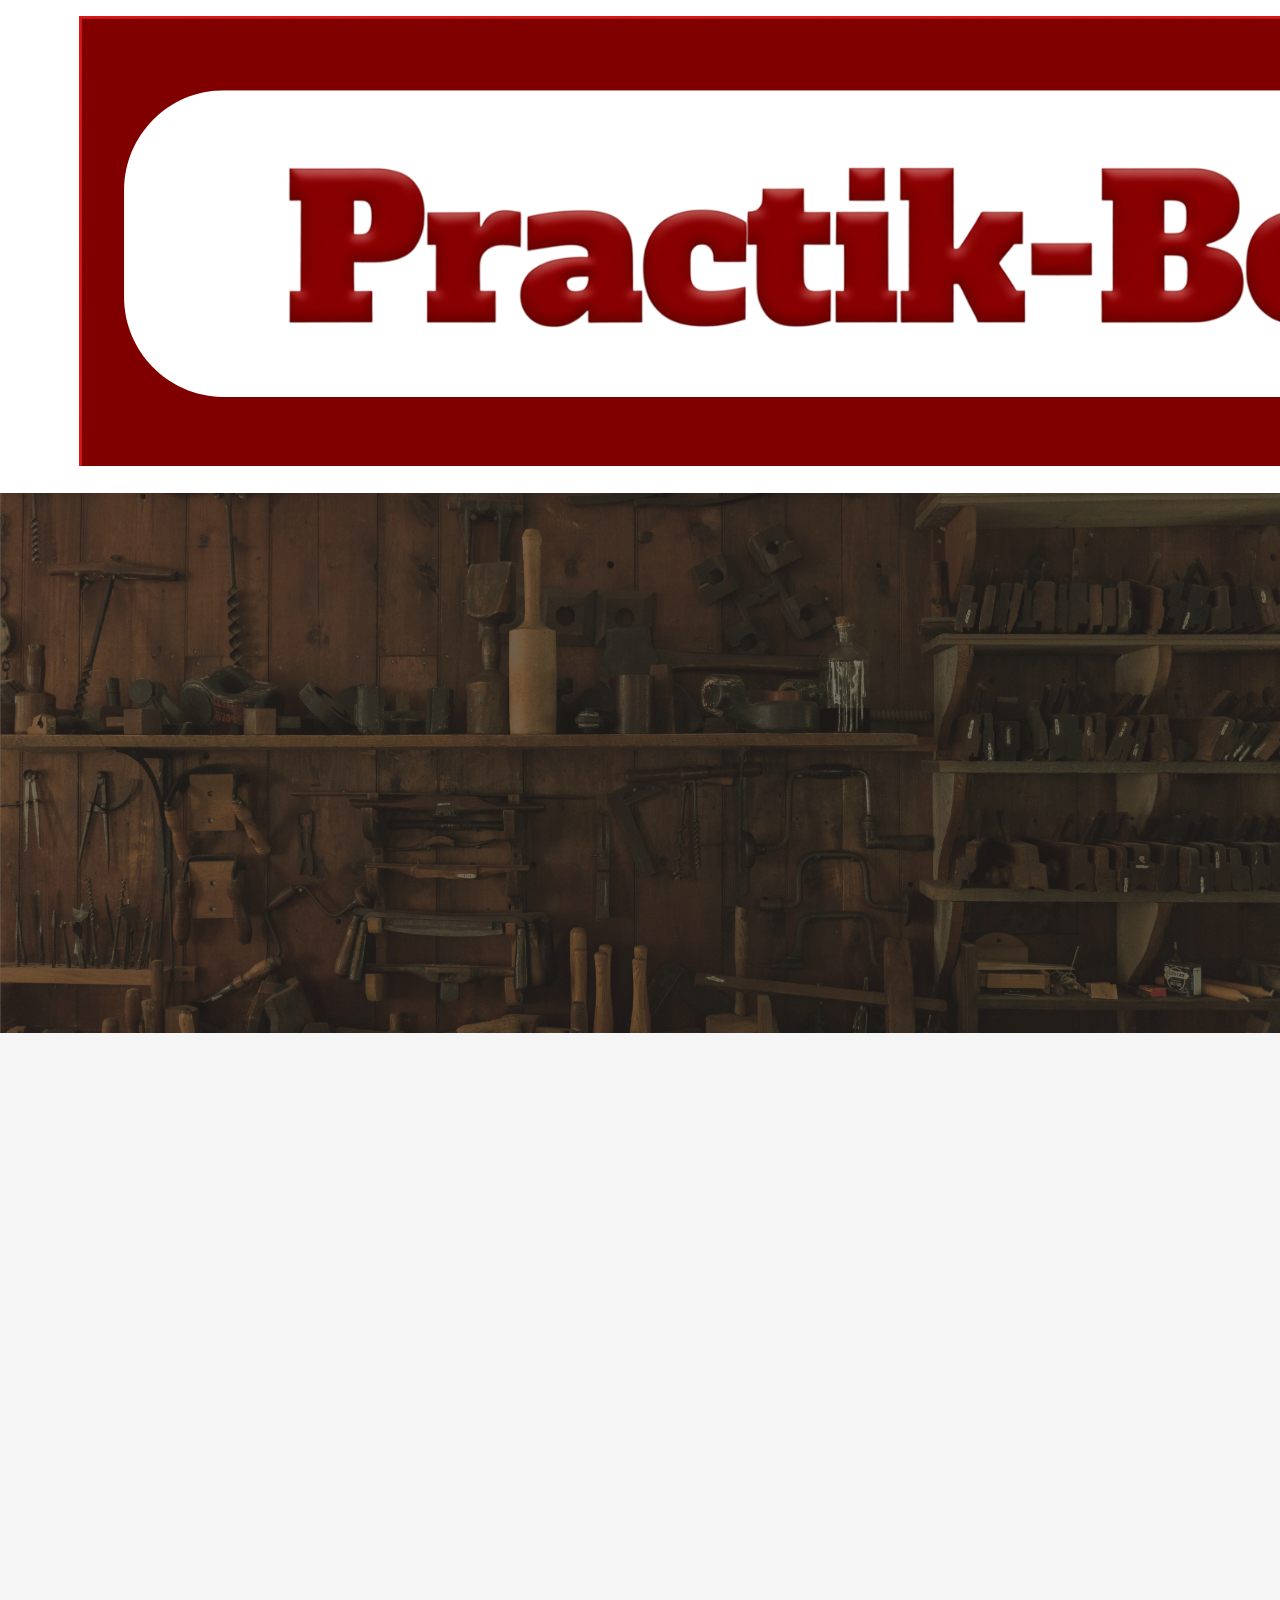
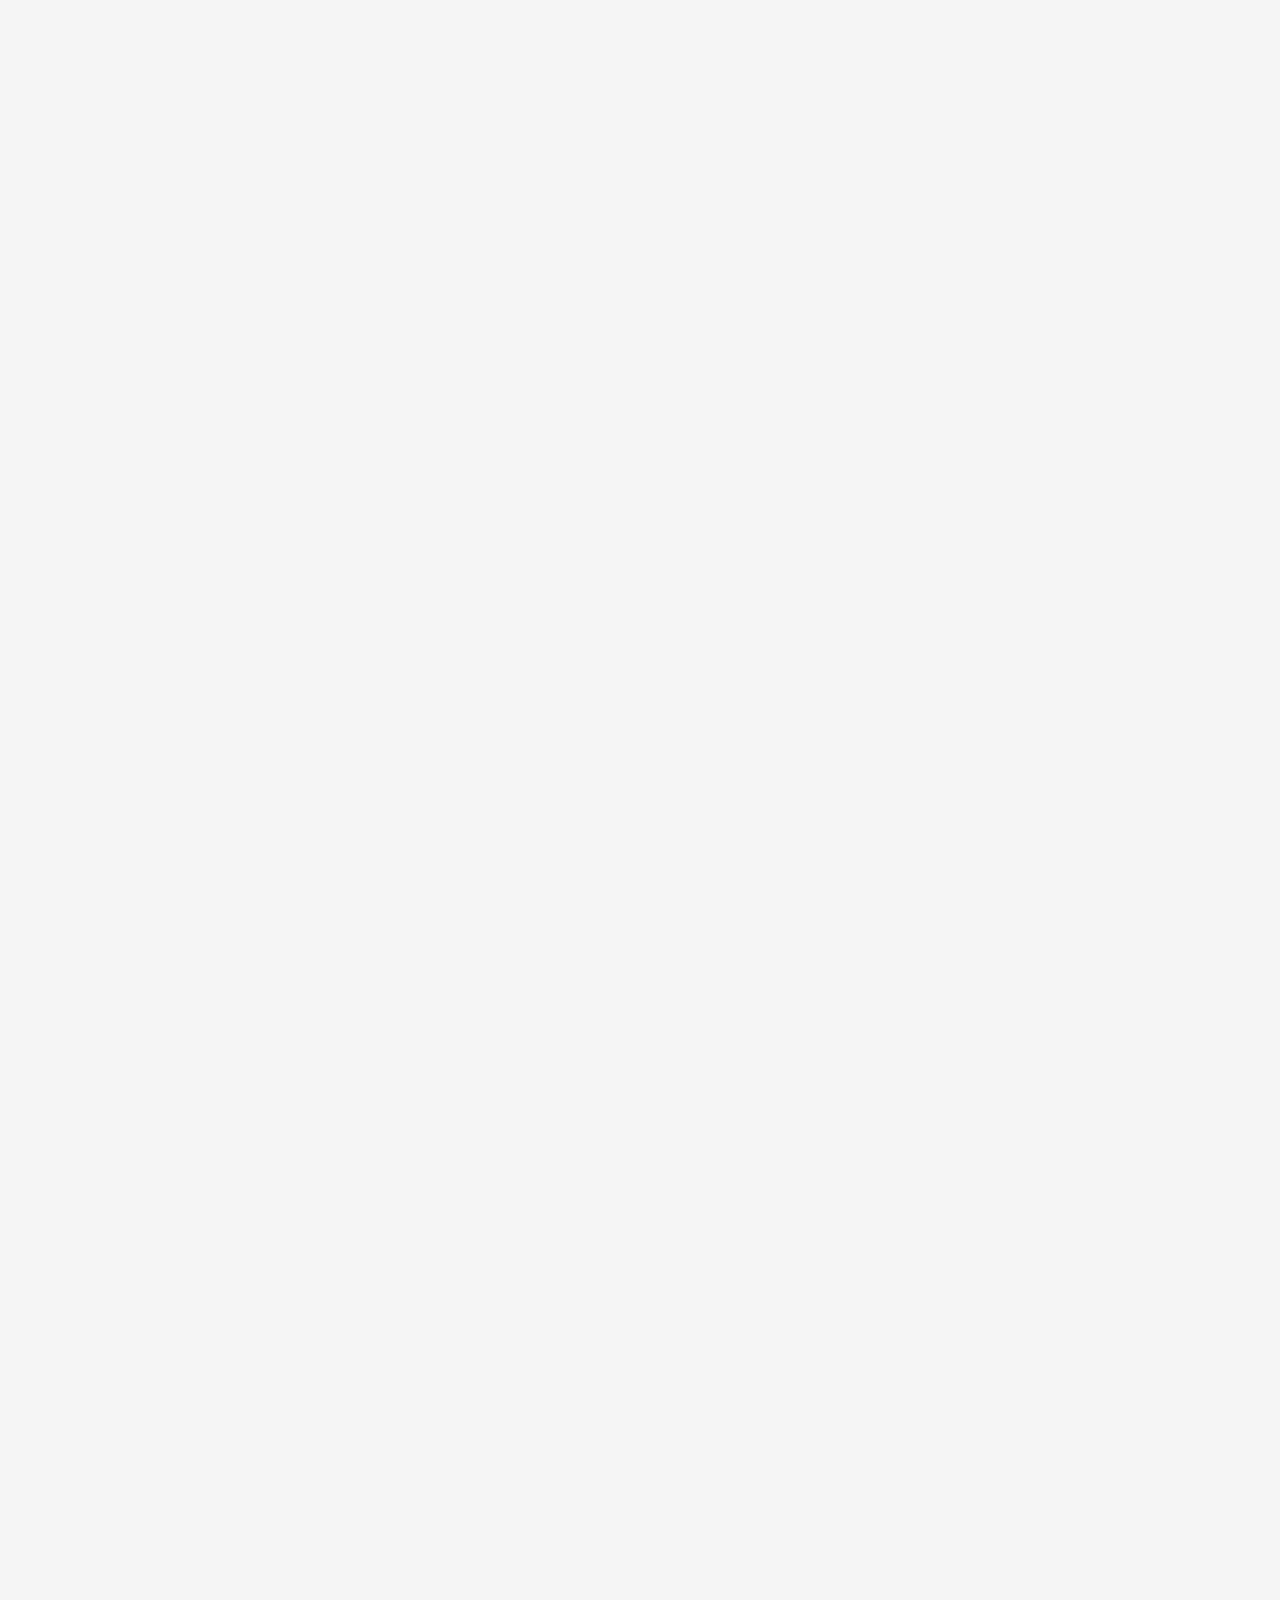
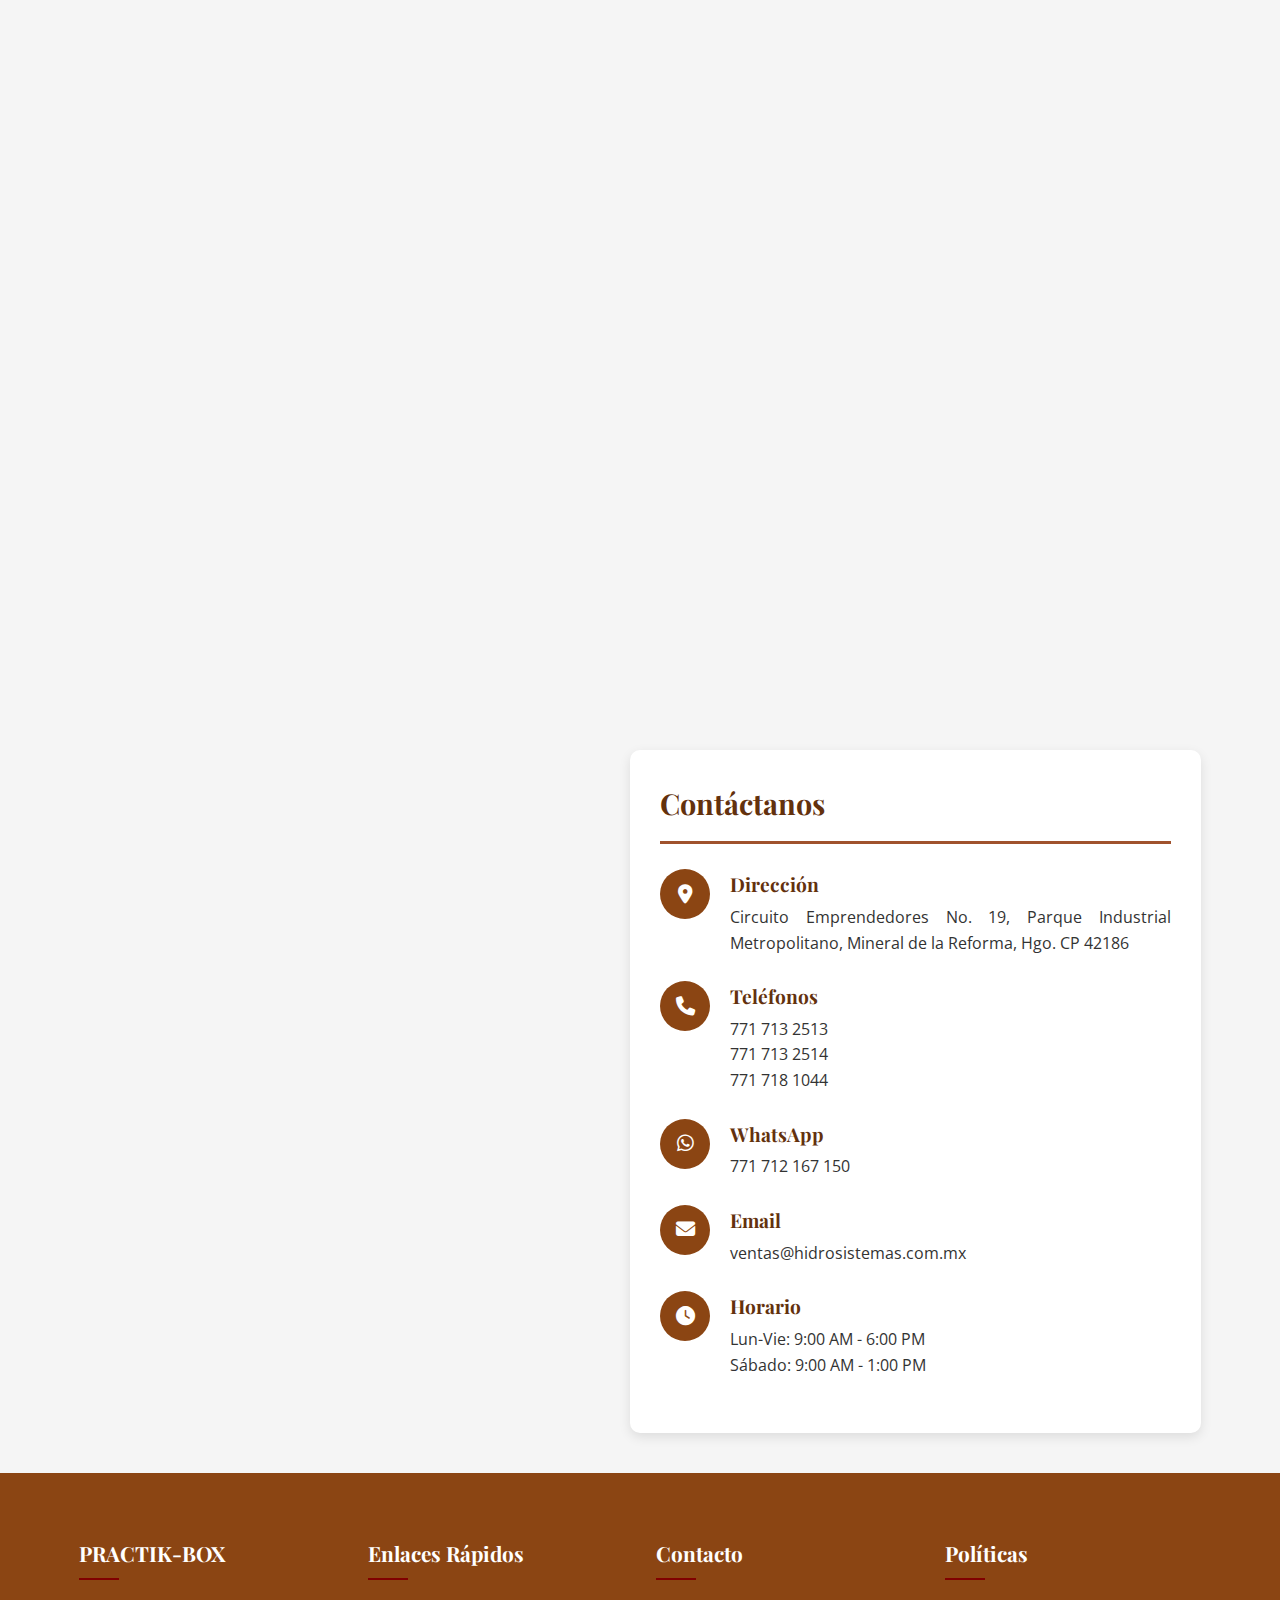
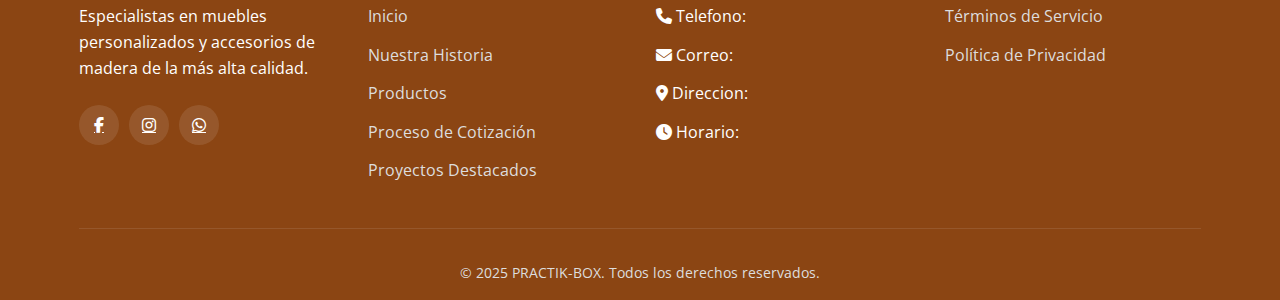
<file: Nosotros.html>
<!DOCTYPE html>
<html lang="es">
<head>
    <meta charset="UTF-8">
    <meta name="viewport" content="width=device-width, initial-scale=1.0">
    <title>Nosotros - PRACTIK-BOX</title>
        <!-- Icono del sitio -->
    <link rel="icon" href="Imagenes/Index/icon.png" type="image/png">
    <link href="https://fonts.googleapis.com/css2?family=Open+Sans:wght@400;600&family=Playfair+Display:wght@700&display=swap" rel="stylesheet">
    <link rel="stylesheet" href="https://cdnjs.cloudflare.com/ajax/libs/font-awesome/6.4.0/css/all.min.css">
    <link rel="stylesheet" href="styles.css">
    <link rel="icon" href="Imagenes/Index/icon.png" type="image/png">
    <style>
        /* Hero Section para Nosotros */
        .hero-nosotros {
            background: linear-gradient(rgba(0, 0, 0, 0.5), rgba(0, 0, 0, 0.5)), url('Imagenes/Nosotros/hero-nosotros.png');
            background-size: cover;
            background-position: center;
            height: 60vh;
            display: flex;
            align-items: center;
            justify-content: center;
            text-align: center;
            color: white;
            margin-bottom: 3rem;
        }
        
        .hero-nosotros h1 {
            font-size: 3.5rem;
            margin-bottom: 1rem;
            color: white;
            text-shadow: 2px 2px 4px rgba(0,0,0,0.5);
        }

       /* Nuestro Proceso */
        .proceso-section {
            position: relative;
            overflow: hidden;
        }
        
        .proceso-section:before {
            content: '';
            position: absolute;
            top: 0;
            left: 0;
            width: 100%;
            height: 100%;
            opacity: 0.03;
            z-index: 0;
        }
        
        .proceso-container {
            position: relative;
            z-index: 1;
            display: flex;
            flex-direction: column;
            gap: 4rem;
        }
        
        .proceso-paso {
            display: grid;
            grid-template-columns: 1fr 1fr;
            gap: 3rem;
            align-items: center;
        }
        
        .proceso-paso:nth-child(even) {
            direction: rtl;
        }
        
        .proceso-paso:nth-child(even) .proceso-content {
            direction: ltr;
        }
        
        .proceso-imagen {
            border-radius: 10px;
            overflow: hidden;
            box-shadow: 0 15px 30px rgba(0,0,0,0.1);
            height: 350px;
        }
        
        .proceso-imagen img {
            width: 100%;
            height: 100%;
            object-fit: cover;
            transition: transform 0.5s;
        }
        
        .proceso-imagen:hover img {
            transform: scale(1.05);
        }
        
        .proceso-content {
            padding: 2rem;
        }
        
        .proceso-numero {
            display: inline-block;
            width: 60px;
            height: 60px;
            background: var(--color-primary);
            color: white;
            border-radius: 50%;
            text-align: center;
            line-height: 60px;
            font-size: 1.8rem;
            font-weight: bold;
            margin-bottom: 1.5rem;
        }
        
        .proceso-content h3 {
            font-size: 1.8rem;
            margin-bottom: 1rem;
            color: var(--color-primary);
        }
        
        .proceso-content p {
            line-height: 1.8;
            margin-bottom: 1.5rem;
            text-align: justify;
        }
        
        .proceso-detalles {
            background: var(--color-light);
            padding: 1.5rem;
            border-radius: 8px;
            border-left: 4px solid var(--color-primary);
        }
        
        .proceso-detalles h4 {
            margin-bottom: 0.5rem;
            color: var(--color-accent);
        }

        /* Misión y Visión */
        .mision-vision {
            background-color: var(--color-light);
        }
        
        .mv-container {
            display: grid;
            grid-template-columns: 1fr 1fr;
            gap: 4rem;
        }
        
        .mv-card {
            background: white;
            border-radius: 10px;
            box-shadow: 0 10px 30px rgba(0,0,0,0.1);
            text-align: center;
            transition: transform 0.3s;
        }
        
        .mv-card p{
            text-align: justify;
            padding: 20px 30px;
            line-height: 1.8;
            font-size: 1.1rem;

        }
        .mv-card:hover {
            background: linear-gradient(135deg, var(--color-primary) 0%, var(--color-secondary) 150%);
            color: white;            
        }

        .mv-card:hover h3, .mv-card:hover .mv-icon{
            color: var(--color-neutral)
        } 
        
        .mv-icon {
            font-size: 3.5rem;
            color: var(--color-icon);
            margin-bottom: 1.5rem;
            display: inline-block;
            height: 100px;
            background: var(--color-light);
            border-radius: 50%;
            display: flex;
            align-items: center;
            justify-content: center;
            padding-left: px;
        }
        
        .mv-card h3 {
            font-size: 1.8rem;
            margin-bottom: 1.5rem;
            color: var(--color-primary);
        }

        /* Valores */
        .valores-grid {
            display: grid;
            grid-template-columns: repeat(auto-fill, minmax(250px, 1fr));
            gap: 2rem;
        }
        
        .valor-card {
            text-align: center;
            padding: 2rem 1rem;
            background-color: white;
            border-radius: 10px;
            box-shadow: 0 5px 15px rgba(0,0,0,0.05);
            transition: transform 0.3s;
        }

        .valor-card p{
            text-align: justify;
        }
        
        .valor-card:hover {
            background: linear-gradient(135deg, var(--color-primary) 0%, var(--color-secondary) 150%);
            color: white;
        }
        
        .valor-icon {
            font-size: 3rem;
            color: var(--color-icon);
            margin-bottom: 1rem;
        }

        .valor-card:hover h3, .valor-card:hover .valor-icon{
            color: var(--color-neutral)
        } 

        /* ANIMACIONES*/
        
        /* Animaciones de entrada */
        .fade-in {
            opacity: 0;
            transform: translateY(30px);
            transition: opacity 0.6s ease, transform 0.6s ease;
        }
        
        .fade-in.visible {
            opacity: 1;
            transform: translateY(0);
        }
        
        /* Animación para hero */
        .hero-nosotros .hero-content {
            opacity: 0;
            transform: translateY(40px);
            animation: fadeInUp 1s ease 0.3s forwards;
        }
        
        @keyframes fadeInUp {
            to {
                opacity: 1;
                transform: translateY(0);
            }
        }
        
        /* Animación escalonada para pasos del proceso */
        .proceso-paso {
            opacity: 0;
            transform: translateX(-50px);
            transition: all 0.8s ease;
        }
        
        .proceso-paso:nth-child(even) {
            transform: translateX(50px);
        }
        
        .proceso-paso.animated {
            opacity: 1;
            transform: translateX(0);
        }
        
        /* Animación para números del proceso */
        .proceso-numero {
            transition: all 0.3s ease;
        }
        
        .proceso-paso:hover .proceso-numero {
            transform: scale(1.1) rotate(5deg);
            background: var(--color-btn);
        }
        
        /* Animación para tarjetas de misión/visión */
        .mv-card {
            opacity: 0;
            transform: translateY(30px);
            transition: all 0.6s ease;
        }
        
        .mv-card.animated {
            opacity: 1;
            transform: translateY(0);
        }
        
        .mv-card:hover {
            transform: translateY(-10px);
        }
        
        /* Animación para iconos de misión/visión */
        .mv-icon {
            transition: all 0.4s ease;
        }
        
        .mv-card:hover .mv-icon {
            transform: scale(1.1) rotate(5deg);
            background: rgba(255, 255, 255, 0.2);
        }
        
        /* Animación para valores */
        .valor-card {
            opacity: 0;
            transform: scale(0.9);
            transition: all 0.5s ease;
        }
        
        .valor-card.animated {
            opacity: 1;
            transform: scale(1);
        }
        
        .valor-card:hover {
            transform: translateY(-8px) scale(1.02);
        }
        
        /* Animación para iconos de valores */
        .valor-icon {
            transition: all 0.3s ease;
        }
        
        .valor-card:hover .valor-icon {
            transform: scale(1.2) rotate(10deg);
        }
        
        /* Animación para títulos de sección */
        .section-title h2 {
            position: relative;
            display: inline-block;
        }
        
        .section-title h2::after {
            content: '';
            position: absolute;
            bottom: -10px;
            left: 0;
            width: 0;
            height: 3px;
            background: var(--color-primary);
            transition: width 0.8s ease;
        }
        
        .section-title.animated h2::after {
            width: 100%;
        }
        /* Responsive */
        @media (max-width: 968px) {
            .historia-content {
                grid-template-columns: 1fr;
                gap: 3rem;
            }
            
            .mv-container {
                grid-template-columns: 1fr;
                gap: 2rem;
            }
            
            .proceso-paso {
                grid-template-columns: 1fr;
                gap: 2rem;
            }
            
            .proceso-paso:nth-child(even) {
                direction: ltr;
            }
        }
        
        @media (max-width: 768px) {
            .hero-nosotros h1 {
                font-size: 2.5rem;
            }
            
            .galeria-grid {
                grid-template-columns: 1fr;
            }
            
            .mv-card {
                padding: 2rem;
            }
            
            /* Ajustes para animaciones en móvil */
            .map-visual {
                transform: translateY(30px) scale(0.95);
            }
            
            .contact-info-section {
                transform: translateY(30px) scale(0.95);
            }
        }

        @media (max-width: 400px) {
        .infraestrucutura, .viviendas, .edificios, .comercial {
            display: grid;
            grid-template-columns: 1fr;
            gap: 20px;
            margin: 0 auto;
            justify-items: center;
           }
    }

    </style>
</head>
<body>
     <header>
        <div class="container">
            <div class="header-content">
                <a href="index.html" class="logo"><img src="Imagenes/Index/logo.png" alt="Logo"></a>
                <button class="mobile-menu-btn">☰</button>
                <ul class="nav-links">
                    <li><a href="index.html" class="fondo">INICIO</a></li>
                    <li><a href="Nosotros.html" class="fondo">NOSOTROS</a></li>
                    <li><a href="Productos.html" class="fondo">PRODUCTOS</a></li>
                    <li><a href="proceso.html" class="fondo">PROCESO</a></li>
                    <li><a href="Proyectos.html" class="fondo">PROYECTOS</a></li>
                    <li><a href="#contacto" class="fondo">CONTACTO</a></li>
                </ul>
            </div>
        </div>
    </header>
<!-- Hero Section para Nosotros -->
<section class="hero-nosotros">
    <div class="container">
        <div class="hero-content">
            <h1>Nuestra historia</h1>
            <p>Conoce el corazón y el alma detrás de cada pieza que creamos.</p>
        </div>
    </div>
</section>

<!-- Nuestro Proceso -->
<section class="section proceso-section">
    <div class="container">
        <div class="section-title fade-in">
            <h2>Nuestro proceso artesanal.</h2>
            <p>Desde la selección de la madera hasta el acabado final, cada paso es realizado con dedicación y maestría.</p>
        </div>
        <div class="proceso-container">
            <div class="proceso-paso">
                <div class="proceso-imagen">
                    <img src="Imagenes/Nosotros/Carpintero-nosotros.png" alt="Selección de maderas">
                </div>
                <div class="proceso-content">
                    <div class="proceso-numero">1</div>
                    <h3>Selección de maderas :</h3>
                    <p>Seleccionamos cuidadosamente cada tabla de madera, evaluando su color y características únicas. Trabajamos con proveedores sostenibles que comparten nuestro compromiso con el medio ambiente.</p>
                </div>
            </div>
            
            <div class="proceso-paso">
                <div class="proceso-imagen">
                    <img src="Imagenes/Nosotros/Herramientas-nosotros.png" alt="Diseño y planificación">
                </div>
                <div class="proceso-content">
                    <div class="proceso-numero">2</div>
                    <h3>Diseño y planificación :</h3>
                    <p>Cada proyecto comienza con un diseño detallado en el que se considere tanto la estética como la funcionalidad. Colaboramos estrechamente con nuestros clientes para asegurar que cada pieza se adapte perfectamente a sus necesidades y espacios.</p>
                </div>
            </div>
            
            <div class="proceso-paso">
                <div class="proceso-imagen">
                    <img src="Imagenes/Nosotros/taller-nosotros.jpg" alt="Fabricación artesanal">
                </div>
                <div class="proceso-content">
                    <div class="proceso-numero">3</div>
                    <h3>Fabricación artesanal :</h3>
                    <p>Nuestros maestros artesanos utilizan una combinación de herramientas tradicionales y tecnología moderna para dar forma a la madera. Cada corte, cada unión, es realizado con precisión y atención al detalle.</p>
                </div>
            </div>
            
            <div class="proceso-paso">
                <div class="proceso-imagen">
                    <img src="Imagenes/Nosotros/Acabado-nosotros.jpg" alt="Acabado y pulido">
                </div>
                <div class="proceso-content">
                    <div class="proceso-numero">4</div>
                    <h3>Terminado :</h3>
                    <p>Aplicamos acabados que realzan la belleza inherente de la madera y la protegen. Utilizamos técnicas de lijado para lograr un resultado impecable.</p>
                </div>
            </div>
        </div>
    </div>
</section>

   <!-- Misión y Visión -->
    <section class="section mision-vision">
        <div class="container">
            <div class="section-title fade-in">
                <h2>Nuestra misión y visión.</h2>
            </div>
            <div class="mv-container">
                <div class="mv-card">
                    <div class="mv-icon">
                        <i class="fas fa-bullseye"></i>
                    </div>
                    <h3>Misión</h3>
                    <p>Crear muebles y accesorios de madera que combinen la belleza artesanal con la funcionalidad moderna, superando las expectativas de nuestros clientes mediante un servicio personalizado y un compromiso inquebrantable con la calidad.</p>
                </div>
                <div class="mv-card">
                    <div class="mv-icon">
                        <i class="fas fa-eye"></i>
                    </div>
                    <h3>Visión</h3>
                    <p>Ser reconocidos como el referente en la fabricacióna de muebles y accesorios de madera a nivel nacional, manteniendo viva la tradición carpintera mientras innovamos en diseño y técnicas, creando piezas que se conviertan en herencias familiares y contribuyan a espacios más cálidos y auténticos.</p>
                </div>
            </div>
        </div>
    </section>


    <!-- Nuestros Valores -->
    <section class="section">
        <div class="container">
            <div class="section-title fade-in">
                <h2>Nuestros valores fundamentales.</h2>
                <p>Principios que guían cada aspecto de nuestro trabajo.</p>
            </div>
            <div class="valores-grid">
                <div class="valor-card">
                    <div class="valor-icon">
                        <i class="fas fa-leaf"></i>
                    </div>
                    <h3>Sostenibilidad</h3>
                    <p>Trabajamos con maderas de fuentes responsables y utilizamos procesos que minimizan nuestro impacto ambiental.</p>
                </div>
                <div class="valor-card">
                    <div class="valor-icon">
                        <i class="fas fa-award"></i>
                    </div>
                    <h3>Calidad</h3>
                    <p>No aceptamos atajos. Cada pieza es creada con los más altos estándares de calidad y durabilidad.</p>
                </div>
                <div class="valor-card">
                    <div class="valor-icon">
                        <i class="fas fa-heart"></i>
                    </div>
                    <h3>Pasión</h3>
                    <p>Amamos lo que hacemos, y esto se refleja en el cuidado y dedicación que ponemos en cada proyecto y en la atención al cliente.</p>
                </div>
                <div class="valor-card">
                    <div class="valor-icon">
                        <i class="fas fa-handshake"></i>
                    </div>
                    <h3>Compromiso</h3>
                    <p>Siempre comprometidos desde el primer contacto hasta la satisfacción en la entrega final.</p>
                </div>
            </div>
        </div>
    </section>



    <!-- Sección: En Dónde Estamos -->
    <section class="contact-section" id="contacto">
        <div class="container">
            <div class="contact-container">
                <div class="contact-content">
                    <div class="map-section">
                        <div class="map-visual">
                            <iframe 
                                src="https://www.google.com/maps/embed?pb=!1m18!1m12!1m3!1d3748.102762546342!2d-98.72903212661991!3d20.04613797964586!2m3!1f0!2f0!3f0!3m2!1i1024!2i768!4f13.1!3m3!1m2!1s0x842eeef8364d9bcf%3A0xd7ba69856107117d!2sHidrosistemas!5e0!3m2!1sen!2smx!4v1760387857696!5m2!1sen!2smx" allowfullscreen="" loading="lazy" referrerpolicy="no-referrer-when-downgrade" 
                                width="100%" 
                                height="100%" 
                                style="border:0" 
                                allowfullscreen="" 
                                loading="lazy" 
                                referrerpolicy="no-referrer-when-downgrade">
                            </iframe>
                        </div>
                    </div>
                    <div class="contact-info-section">
                        <h3>Contáctanos</h3>
                        <div class="contact-details">
                            <div class="contact-item">
                                <div class="contact-icon">
                                    <i class="fas fa-map-marker-alt"></i>
                                </div>
                                <div class="contact-text">
                                    <h4>Dirección</h4>
                                    <p>Circuito Emprendedores No. 19, Parque Industrial Metropolitano, Mineral de la Reforma, Hgo. CP 42186</p>
                                </div>
                            </div>
                            <div class="contact-container">
                            <div class="contact-item">
                                <div class="contact-icon">
                                <i class="fas fa-phone"></i>
                                </div>
                                <div class="contact-text">
                                <h4>Teléfonos</h4>
                                <p>
                                    <a href="tel:+527717132513">771 713 2513</a><br>
                                    <a href="tel:+527717132514">771 713 2514</a><br>
                                    <a href="tel:+527717181044">771 718 1044</a>
                                </p>
                                </div>
                            </div>

                            <div class="contact-item whatsapp-item">
                                <div class="contact-icon contact-whatsapp-icon">
                                <i class="fab fa-whatsapp"></i>
                                </div>
                                <div class="contact-whatsapp">
                                <h4>WhatsApp</h4>
                                <p>
                                    <a href="https://wa.me/52771712167150" target="_blank">771 712 167 150</a>
                                </p>
                                </div>
                            </div>
                            </div>
                            <div class="contact-item">
                                <div class="contact-icon">
                                    <i class="fas fa-envelope"></i>
                                </div>
                                <div class="contact-text">
                                    <h4>Email</h4>
                                    <p><a href="mailto:ventas@hidrosistemas.com.mx">ventas@hidrosistemas.com.mx</a></p>
                                </div>
                            </div>
                            <div class="contact-item">
                                <div class="contact-icon">
                                    <i class="fas fa-clock"></i>
                                </div>
                                <div class="contact-text">
                                    <h4>Horario</h4>
                                    <p>Lun-Vie: 9:00 AM - 6:00 PM</p>
                                    <p>Sábado: 9:00 AM - 1:00 PM</p>
                                </div>
                            </div>
                        </div>
                    </div>
                </div>
            </div>
        </div>
    </section>

    <button class="btn-scroll-top" aria-label="Volver arriba">
        <svg xmlns="http://www.w3.org/2000/svg" viewBox="0 0 24 24">
            <path d="M12 4l-8 8h5v8h6v-8h5z"/>
        </svg>
    </button>

    <!-- Footer -->
    <footer>
        <div class="container">
            <div class="footer-content">
                <div class="footer-section">
                    <h3>PRACTIK-BOX</h3>
                    <p>Especialistas en muebles personalizados y accesorios de madera de la más alta calidad.</p>
                    <div class="social-icons">
                        <a href="#"><i class="fab fa-facebook-f"></i></a>
                        <a href="#"><i class="fab fa-instagram"></i></a>
                        <a href="#"><i class="fab fa-whatsapp"></i></a>
                    </div>
                </div>
                <div class="footer-section">
                    <h3>Enlaces Rápidos</h3>
                    <ul class="footer-links">
                        <li><a href="index.html">Inicio</a></li>
                        <li><a href="Nosotros.html">Nuestra Historia</a></li>
                        <li><a href="Productos.html">Productos</a></li>
                        <li><a href="proceso.html">Proceso de Cotización</a></li>
                        <li><a href="Proyectos.html">Proyectos Destacados</a></li>
                    </ul>
                </div>
                <div class="footer-section">
                    <h3>Contacto</h3>
                    <ul class="footer-links">
                        <li><i class="fas fa-phone"></i> Telefono: </li>
                        <li><i class="fas fa-envelope"></i> Correo:</li>
                        <li><i class="fas fa-map-marker-alt"></i> Direccion: </li>
                        <li><i class="fas fa-clock"></i> Horario: </li>
                    </ul>
                </div>
                <div class="footer-section">
                    <h3>Políticas</h3>
                    <ul class="footer-links">
                        <li><a href="Politicas.html">Términos de Servicio</a></li>
                        <li><a href="Politicas.html">Política de Privacidad</a></li>
                    </ul>
                </div>
            </div>
            <div class="copyright">
                <p>&copy; 2025 PRACTIK-BOX. Todos los derechos reservados.</p>
            </div>
        </div>
    </footer>

    <!-- Bootstrap JavaScript Libraries -->
    <script
        src="https://cdn.jsdelivr.net/npm/@popperjs/core@2.11.8/dist/umd/popper.min.js"
        integrity="sha384-I7E8VVD/ismYTF4hNIPjVp/Zjvgyol6VFvRkX/vR+Vc4jQkC+hVqc2pM8ODewa9r"
        crossorigin="anonymous"
    ></script>

    <script
        src="https://cdn.jsdelivr.net/npm/bootstrap@5.3.2/dist/js/bootstrap.min.js"
        integrity="sha384-BBtl+eGJRgqQAUMxJ7pMwbEyER4l1g+O15P+16Ep7Q9Q+zqX6gSbd85u4mG4QzX+"
        crossorigin="anonymous"
    ></script>

    <script>
            // Animación de elementos al hacer scroll
            const fadeElements = document.querySelectorAll('.fade-in');
            const procesoPasos = document.querySelectorAll('.proceso-paso');
            const mvCards = document.querySelectorAll('.mv-card');
            const valorCards = document.querySelectorAll('.valor-card');
            const sectionTitles = document.querySelectorAll('.section-title');
            const mapVisual = document.querySelector('.map-visual');
            const contactInfo = document.querySelector('.contact-info-section');
            const contactItems = document.querySelectorAll('.contact-item');
            
            const observerOptions = {
                threshold: 0.1,
                rootMargin: '0px 0px -50px 0px'
            };
            
            const observer = new IntersectionObserver((entries) => {
                entries.forEach(entry => {
                    if (entry.isIntersecting) {
                        entry.target.classList.add('visible');
                        
                        // Animación escalonada para los pasos del proceso
                        if (entry.target.classList.contains('proceso-container')) {
                            procesoPasos.forEach((paso, index) => {
                                setTimeout(() => {
                                    paso.classList.add('animated');
                                }, index * 300);
                            });
                        }
                        
                        // Animación para misión y visión
                        if (entry.target.classList.contains('mv-container')) {
                            mvCards.forEach((card, index) => {
                                setTimeout(() => {
                                    card.classList.add('animated');
                                }, index * 200);
                            });
                        }
                        
                        // Animación para valores
                        if (entry.target.classList.contains('valores-grid')) {
                            valorCards.forEach((card, index) => {
                                setTimeout(() => {
                                    card.classList.add('animated');
                                }, index * 150);
                            });
                        }
                        
                        // Animación para títulos de sección
                        if (entry.target.classList.contains('section-title')) {
                            entry.target.classList.add('animated');
                        }
                        
                        // Animación para mapa y contacto
                        if (entry.target.classList.contains('contact-content')) {
                            setTimeout(() => {
                                if (mapVisual) mapVisual.classList.add('animated');
                            }, 300);

                            setTimeout(() => {
                                if (contactInfo) contactInfo.classList.add('animated');
                            }, 600);
                        }
                    }
                });
            }, observerOptions);
            
            // Observar elementos para animaciones
            fadeElements.forEach(el => observer.observe(el));
            document.querySelector('.proceso-container') && observer.observe(document.querySelector('.proceso-container'));
            document.querySelector('.mv-container') && observer.observe(document.querySelector('.mv-container'));
            document.querySelector('.valores-grid') && observer.observe(document.querySelector('.valores-grid'));
            sectionTitles.forEach(title => observer.observe(title));
            document.querySelector('.contact-content') && observer.observe(document.querySelector('.contact-content'));
            
            // Activar animaciones para elementos ya visibles al cargar
            setTimeout(() => {
                fadeElements.forEach(el => {
                    const rect = el.getBoundingClientRect();
                    if (rect.top < window.innerHeight && rect.bottom >= 0) {
                        el.classList.add('visible');
                    }
                });
            }, 100);
    </script>
    <script src="app.js"></script>
</body>
</html>
</file>
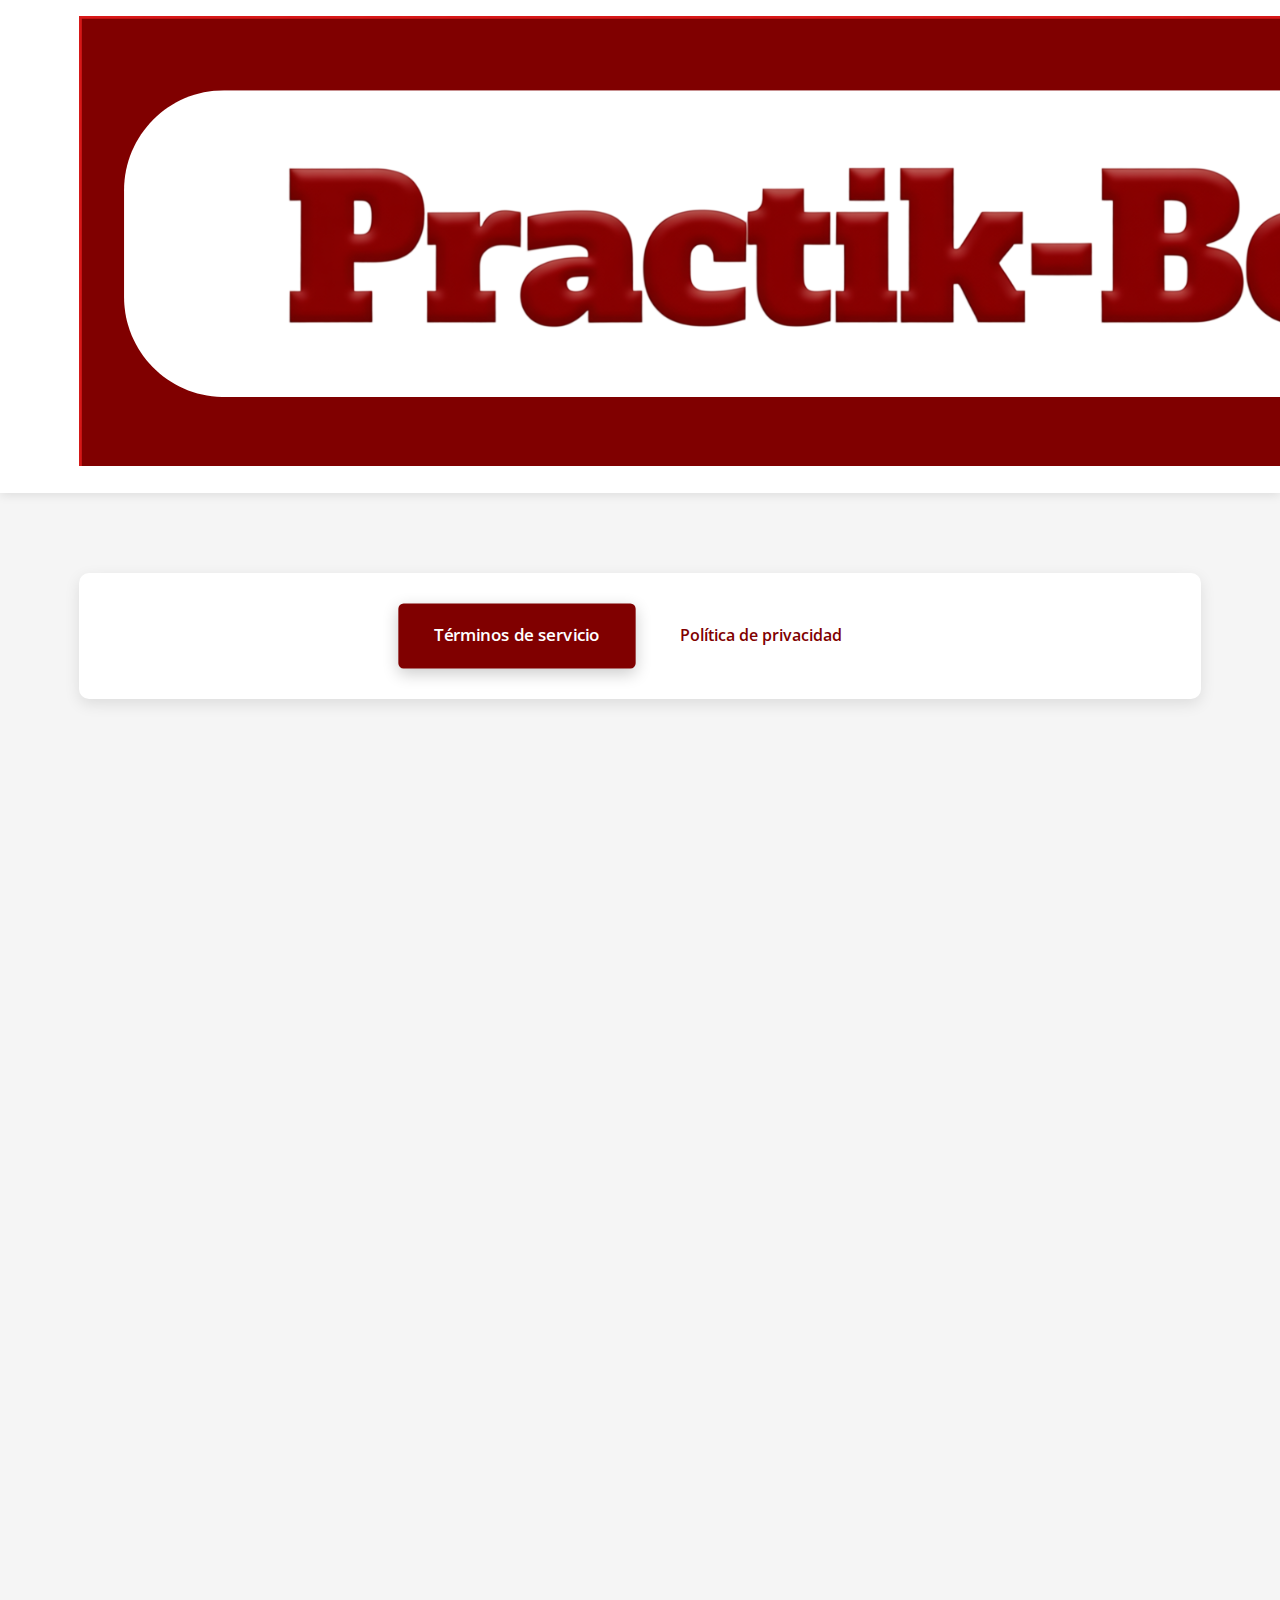
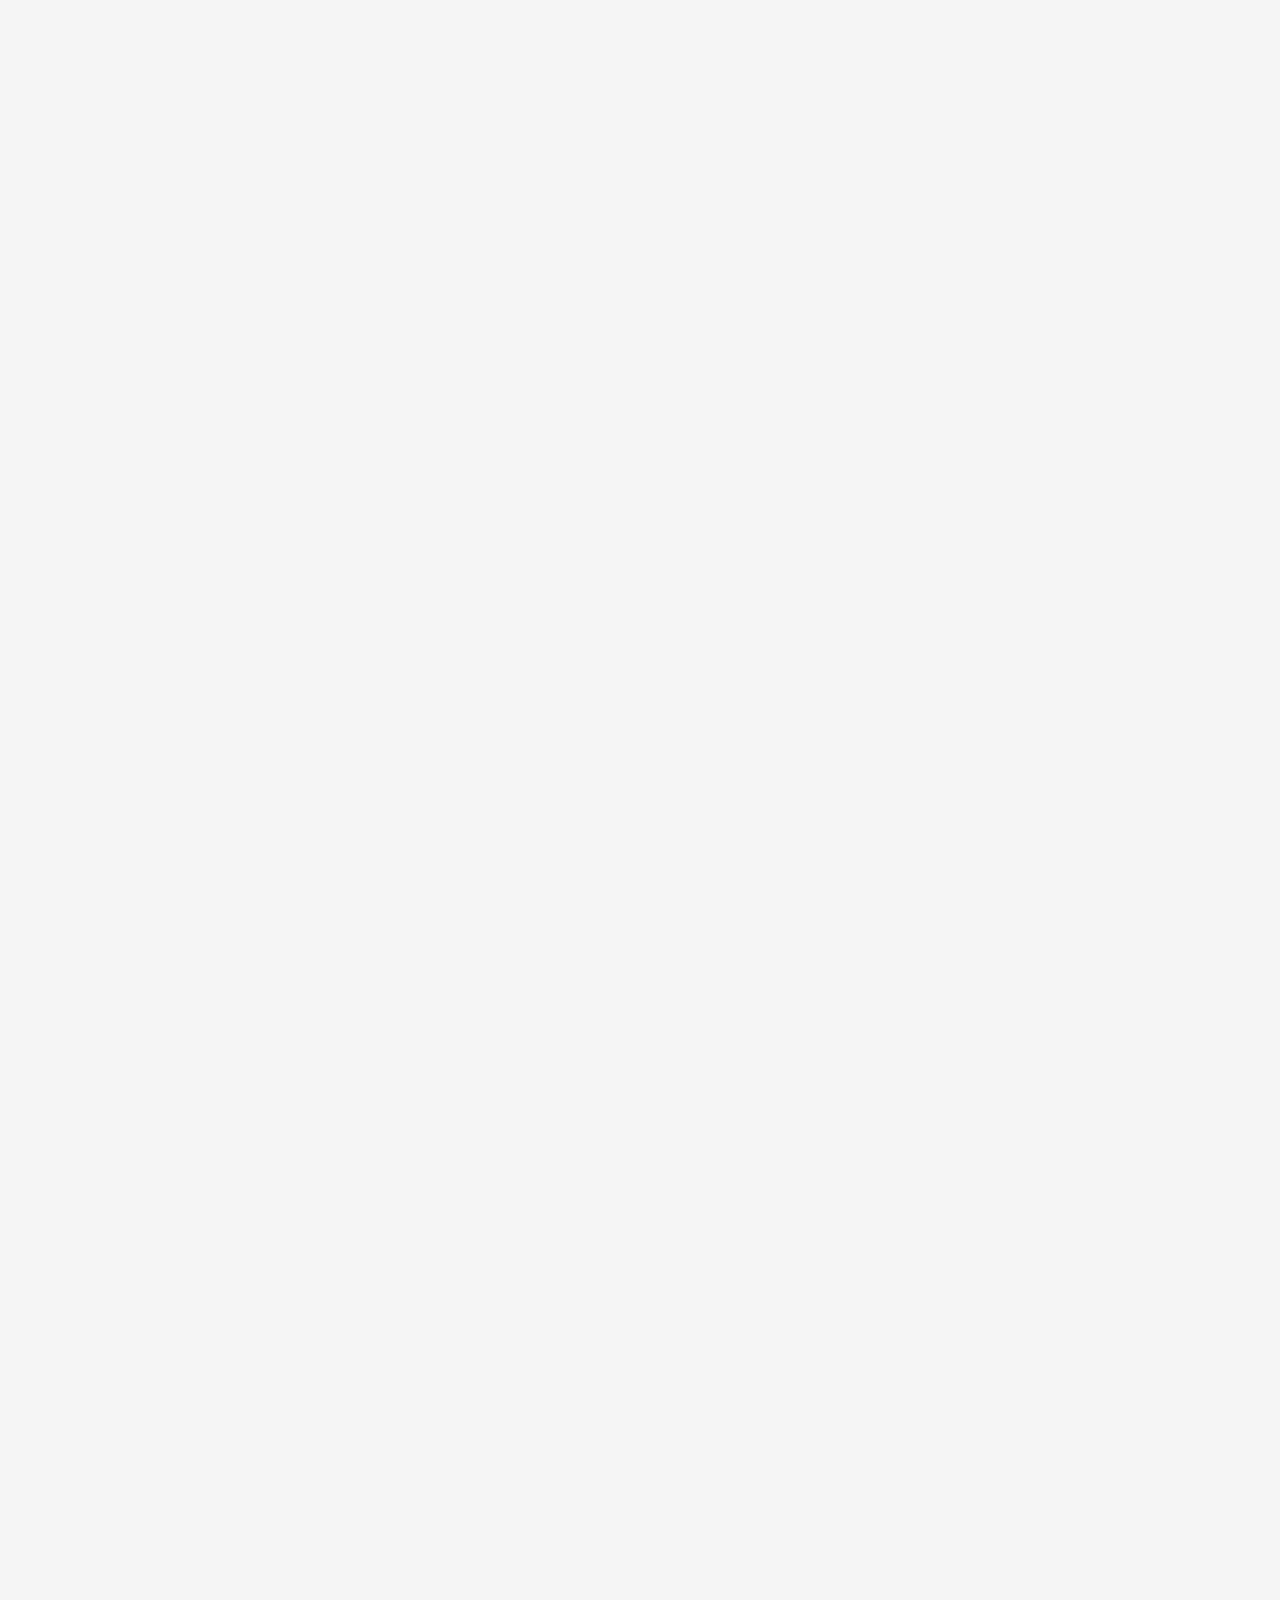
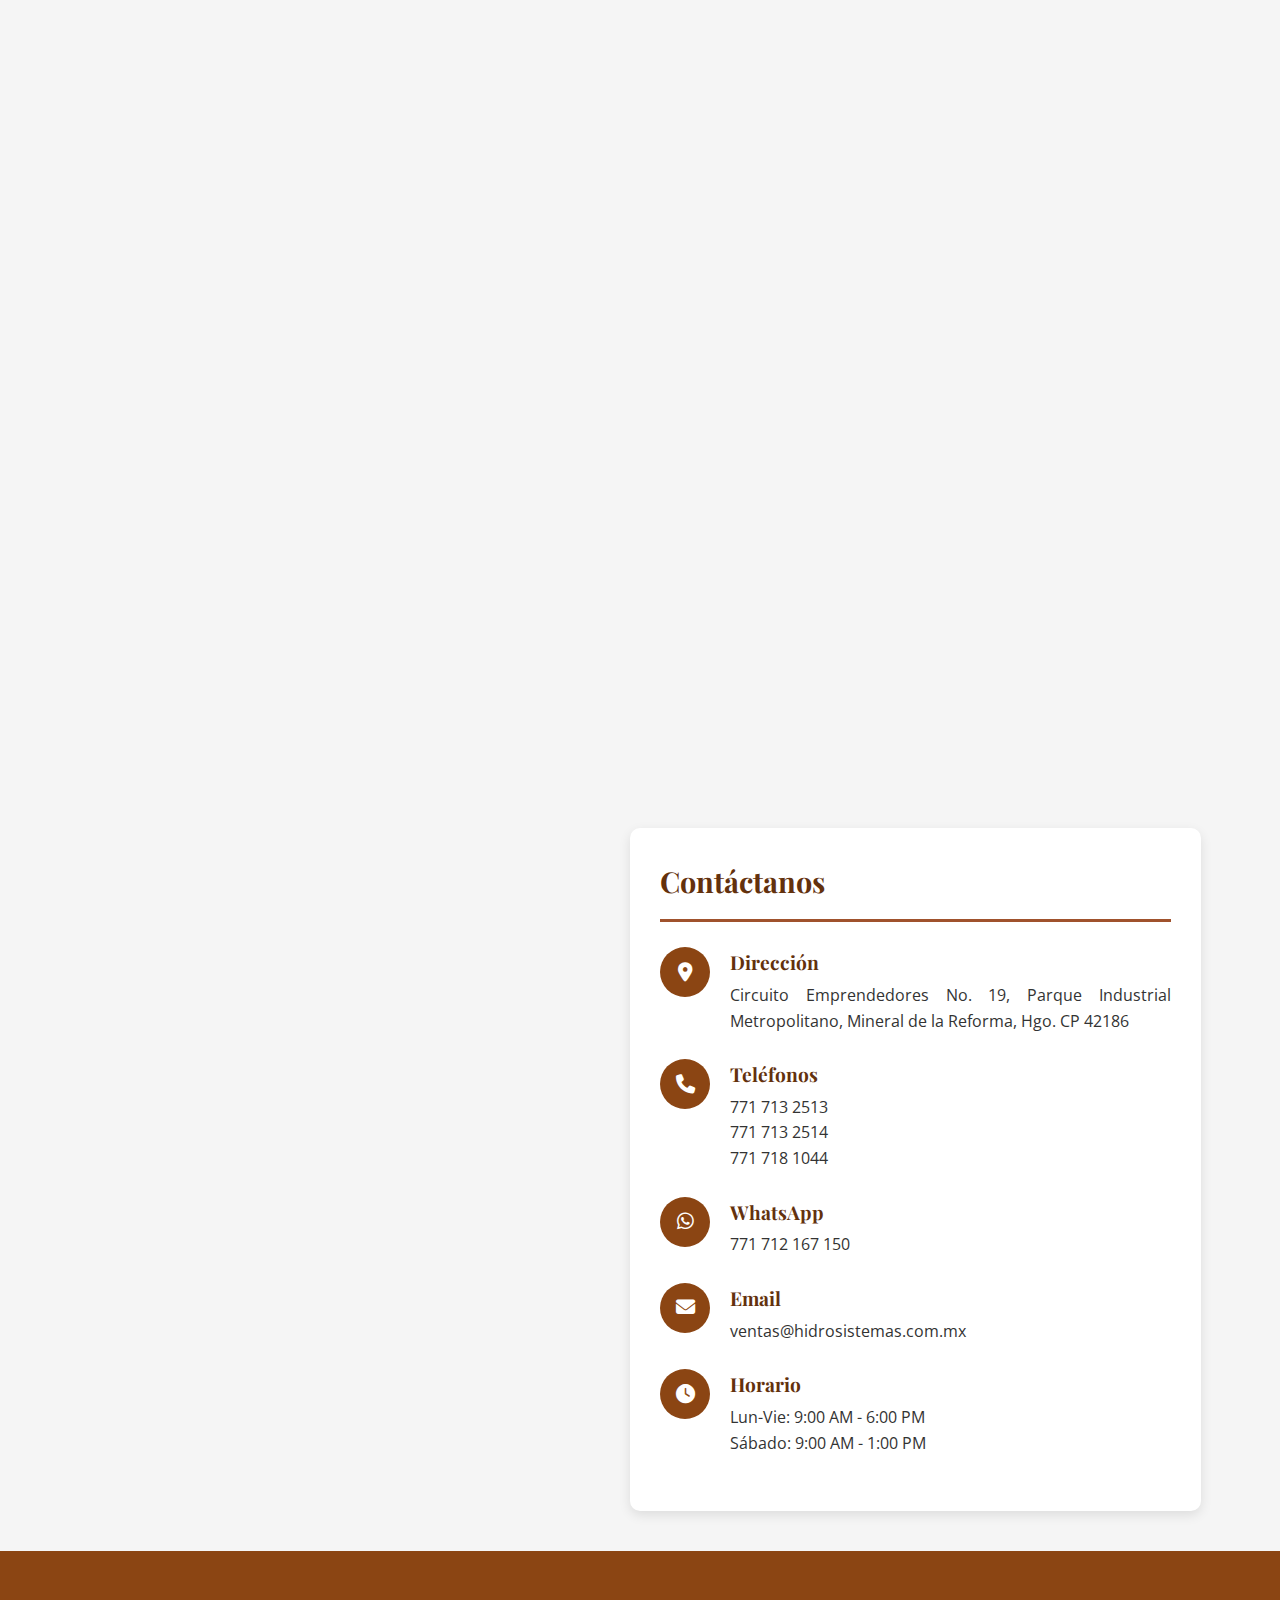
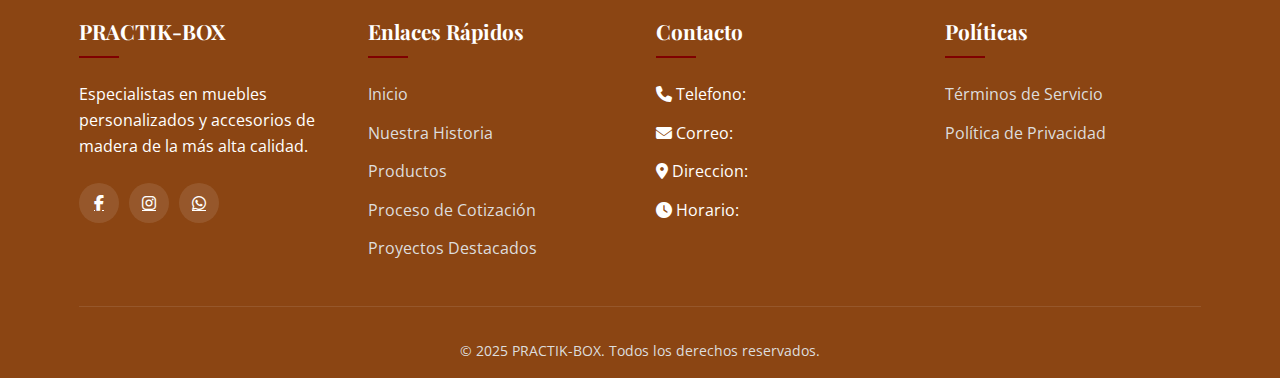
<file: Politicas.html>
<!DOCTYPE html>
<html lang="es">
<head>
    <meta charset="UTF-8">
    <meta name="viewport" content="width=device-width, initial-scale=1.0">
    <title>Políticas - Artesanía en Madera</title>
    <link href="https://fonts.googleapis.com/css2?family=Open+Sans:wght@400;600&family=Playfair+Display:wght@700&display=swap" rel="stylesheet">
    <link rel="stylesheet" href="https://cdnjs.cloudflare.com/ajax/libs/font-awesome/6.4.0/css/all.min.css">
    <link rel="stylesheet" href="styles.css">
    <link rel="icon" href="Imagenes/Index/icon.png" type="image/png">
    <style>
        /* Secciones generales */
        .section {
            padding: 5rem 0;
        }
        
        .section-title {
            text-align: center;
            margin-bottom: 3rem;
        }
        
        .section-title h2 {
            font-size: 2.5rem;
            position: relative;
            display: inline-block;
            padding-bottom: 15px;
        }
        
        .section-title h2:after {
            content: '';
            position: absolute;
            width: 80px;
            height: 3px;
            background-color: var(--color-primary);
            bottom: 0;
            left: 50%;
            transform: translateX(-50%);
        }
        
        /* Navegación de políticas */
        .politicas-nav {
            background: white;
            padding: 2rem;
            border-radius: 10px;
            box-shadow: 0 5px 15px rgba(0,0,0,0.1);
            margin-bottom: 3rem;
        }
        
        .politicas-lista {
            display: flex;
            justify-content: center;
            list-style: none;
            flex-wrap: wrap;
            gap: 1rem;
        }
        
        .politicas-lista li {
            margin: 0;
        }
        
        .politicas-lista a {
            display: block;
            padding: 1rem 2rem;
            background: var(--color-light);
            color: var(--color-btn);
            text-decoration: none;
            border-radius: 5px;
            font-weight: 600;
            transition: all 0.3s;
            border: 2px solid transparent;
        }
        
        .politicas-lista a:hover, .politicas-lista a.active {
            background: var(--color-btn);
            color: white;
            border-color: var(--color-btn);
        }
        
        /* Contenido de políticas */
        .politica-contenido {
            background: white;
            padding: 3rem;
            border-radius: 10px;
            box-shadow: 0 5px 15px rgba(0,0,0,0.1);
            margin-bottom: 2rem;
        }
        
        .politica-seccion {
            margin-bottom: 3rem;
        }
        
        .politica-seccion:last-child {
            margin-bottom: 0;
        }
        
        .politica-seccion h3 {
            font-size: 1.5rem;
            margin-bottom: 1rem;
            color: var(--color-icon);
            padding-bottom: 0.5rem;
            border-bottom: 2px solid var(--color-light);
        }
        
        .politica-seccion p {
            margin-bottom: 1rem;
            line-height: 1.7;
        }
        
        .politica-lista {
            margin-left: 1.5rem;
            margin-bottom: 1.5rem;
        }
        
        .politica-lista li {
            margin-bottom: 0.5rem;
            line-height: 1.6;
        }

        /* ANIMACIONES */
        
        /* Animaciones de entrada */
        .fade-in {
            opacity: 0;
            transform: translateY(30px);
            transition: opacity 0.6s ease, transform 0.6s ease;
        }
        
        .fade-in.visible {
            opacity: 1;
            transform: translateY(0);
        }
        
        /* Animación para títulos de sección */
        .section-title h2 {
            position: relative;
            overflow: hidden;
        }
        
        .section-title h2::after {
            content: '';
            position: absolute;
            bottom: -10px;
            left: 0;
            width: 0;
            height: 3px;
            background: var(--color-primary);
            transition: width 0.8s ease;
        }
        
        .section-title.animated h2::after {
            width: 100%;
        }
        
        /* Animación para navegación de políticas */
        .politicas-lista a {
            transition: all 0.4s cubic-bezier(0.175, 0.885, 0.32, 1.275);
            position: relative;
            overflow: hidden;
        }
        
        .politicas-lista a::before {
            content: '';
            position: absolute;
            top: 0;
            left: -100%;
            width: 100%;
            height: 100%;
            background: linear-gradient(90deg, transparent, rgba(255,255,255,0.3), transparent);
            transition: left 0.5s;
        }
        
        .politicas-lista a:hover::before {
            left: 100%;
        }
        
        .politicas-lista a.active {
            transform: scale(1.05);
            box-shadow: 0 5px 15px rgba(0,0,0,0.2);
        }
        
        /* Animación para contenido de políticas */
        .politica-contenido {
            opacity: 0;
            transform: translateY(40px);
            transition: all 0.8s ease;
        }
        
        .politica-contenido.animated {
            opacity: 1;
            transform: translateY(0);
        }
        
        /* Animación para secciones de políticas */
        .politica-seccion {
            opacity: 0;
            transform: translateX(-20px);
            transition: all 0.6s ease;
        }
        
        .politica-seccion.animated {
            opacity: 1;
            transform: translateX(0);
        }
        
        /* Animación para títulos de secciones */
        .politica-seccion h3 {
            position: relative;
            transition: all 0.4s ease;
        }
        
        .politica-seccion h3::after {
            content: '';
            position: absolute;
            bottom: -5px;
            left: 0;
            width: 0;
            height: 2px;
            background: var(--color-primary);
            transition: width 0.5s ease 0.2s;
        }
        
        .politica-seccion.animated h3::after {
            width: 100%;
        }
        
        /* Animación para listas de políticas */
        .politica-lista li {
            opacity: 0;
            transform: translateX(-10px);
            transition: all 0.4s ease;
        }
        
        .politica-lista li.animated {
            opacity: 1;
            transform: translateX(0);
        }
        
        /* Animación para párrafos */
        .politica-seccion p {
            opacity: 0;
            transform: translateY(10px);
            transition: all 0.5s ease;
        }
        
        .politica-seccion p.animated {
            opacity: 1;
            transform: translateY(0);
        }
        
        /* Animación para destacados */
        .destacado {
            background: var(--color-light);
            padding: 1.5rem;
            border-radius: 8px;
            border-left: 4px solid var(--color-primary);
            opacity: 0;
            transform: scale(0.95);
            transition: all 0.6s ease;
        }
        
        .destacado.animated {
            opacity: 1;
            transform: scale(1);
        }
        
        /* Responsive */
        @media (max-width: 968px) {
            .politicas-lista {
                flex-direction: column;
                align-items: center;
            }
            
            .politicas-lista a {
                width: 100%;
                text-align: center;
            }
        }
        
        @media (max-width: 768px) {     
            .hero-politicas h1 {
                font-size: 2.5rem;
            }
            
            .politica-contenido {
                padding: 2rem;
            }
            
            .tabla-garantias {
                display: block;
                overflow-x: auto;
            }
        }
    </style>
</head>
<body>
    <!-- Header y Navegación -->
     <header>
        <div class="container">
            <div class="header-content">
                <a href="index.html" class="logo"><img src="Imagenes/Index/logo.png" alt="Logo"></a>
                <button class="mobile-menu-btn">☰</button>
                <ul class="nav-links">
                    <li><a href="index.html" class="fondo">INICIO</a></li>
                    <li><a href="Nosotros.html" class="fondo">NOSOTROS</a></li>
                    <li><a href="Productos.html" class="fondo">PRODUCTOS</a></li>
                    <li><a href="proceso.html" class="fondo">PROCESO</a></li>
                    <li><a href="Proyectos.html" class="fondo">PROYECTOS</a></li>
                    <li><a href="#contacto" class="fondo">CONTACTO</a></li>
                </ul>
            </div>
        </div>
    </header>

    <!-- Navegación de políticas -->
    <section class="section">
        <div class="container">
            <div class="politicas-nav fade-in">
                <ul class="politicas-lista">
                    <li><a href="#terminos" class="active">Términos de servicio</a></li>
                    <li><a href="#privacidad">Política de privacidad</a></li>
                </ul>
            </div>
            
            <!-- Términos de Servicio -->
            <div id="terminos" class="politica-contenido">
                <div class="section-title fade-in">
                    <h2>Términos de servicio.</h2>
                    <p>Condiciones generales para la contratación de nuestros servicios.</p>
                </div>
                
                <div class="politica-seccion">
                    <h3>1. Alcance de los servicios</h3>
                    <p> Nos especializamos en el diseño, fabricación e instalación de muebles personalizados y accesorios de madera. Nuestros servicios incluyen:</p>
                    <ul class="politica-lista">
                        <li>Consultoría y diseño personalizado de muebles</li>
                        <li>Fabricación artesanal de piezas únicas</li>
                        <li>Instalación profesional en el domicilio del cliente</li>
                        <li>Asesoramiento en mantenimiento y cuidado de los muebles</li>
                    </ul>
                </div>
                
                <div class="politica-seccion">
                    <h3>2. Proceso de contratación</h3>
                    <p>El proceso de contratación se realiza mediante los siguientes pasos:</p>
                    <ul class="politica-lista">
                        <li><b>Solicitud de cotización:</b> El cliente completa el formulario con los detalles de su proyecto</li>
                        <li><b>Cotización:</b> Enviamos una cotización detallada con precios y tiempos de entrega</li>
                        <li><b>Aprobación:</b> El cliente aprueba la cotización y realiza el anticipo requerido</li>
                        <li><b>Fabricación:</b> Iniciamos el proceso de fabricación del mueble</li>
                        <li><b>Instalación:</b> Realizamos la instalación y entrega final</li>
                    </ul>
                </div>
                
                <div class="politica-seccion">
                    <h3>3. Pagos y facturación</h3>
                    <p>Nuestros términos de pago son los siguientes:</p>
                    <ul class="politica-lista">
                        <li><b>Anticipo:</b> 50% al aprobar la cotización</li>
                        <li><b>Adelanto:</b> 30%</li>
                        <li><b>Saldo:</b> 20% al momento de la instalación o entrega</li>
                        <li><b>Métodos de pago:</b> Aceptamos transferencias bancarias, tarjetas de crédito/débito y efectivo</li>
                        <li><b>Facturación:</b> Emitimos factura electrónica por todos nuestros servicios</li>
                    </ul>
                    
                    <div class="destacado">
                        <p><b>Nota importante:</b> Los precios cotizados son válidos por 30 días naturales. Después de este período, pueden estar sujetos a ajustes según variaciones en costos de materiales.</p>
                    </div>
                </div>
                
                <div class="politica-seccion">
                    <h3>4. Modificaciones y cancelaciones</h3>
                    <p>El cliente puede solicitar modificaciones al proyecto hasta 5 días después de aprobada la cotización. Después de este período, las modificaciones pueden generar costos adicionales.</p>
                    <p>En caso de cancelación:</p>
                    <ul class="politica-lista">
                        <li>Cancelación dentro de las 48 horas posteriores a la aprobación: reembolso del 100% del anticipo</li>
                        <li>Cancelación después de 48 horas pero antes del inicio de fabricación: reembolso del 80% del anticipo</li>
                        <li>Cancelación después del inicio de fabricación: no aplica reembolso del anticipo</li>
                    </ul>
                </div>
            </div>
            
            <!-- Política de Privacidad -->
            <div id="privacidad" class="politica-contenido">
                <div class="section-title fade-in">
                    <h2>Política de privacidad.</h2>
                    <p>Cómo protegemos y utilizamos tu información personal.</p>
                </div>
                
                <div class="politica-seccion">
                    <h3>1. Información que recopilamos</h3>
                    <p>Recopilamos información personal que nos proporcionas directamente cuando:</p>
                    <ul class="politica-lista">
                        <li>Completas formularios de cotización en nuestro sitio web</li>
                        <li>Nos contactas por teléfono, email o redes sociales</li>
                        <li>Solicitas información sobre nuestros productos o servicios</li>
                        <li>Realizas una compra en nuestra tienda en línea</li>
                    </ul>
                    <p>La información recopilada puede incluir: nombre, dirección, teléfono, email, detalles del proyecto y preferencias de diseño.</p>
                </div>
                
                <div class="politica-seccion">
                    <h3>2. Uso de la información</h3>
                    <p>Utilizamos tu información personal para:</p>
                    <ul class="politica-lista">
                        <li>Procesar tus solicitudes de cotización y pedidos</li>
                        <li>Comunicarnos contigo sobre tu proyecto</li>
                        <li>Mejorar nuestros productos y servicios</li>
                        <li>Cumplimos con obligaciones legales y regulatorias</li>
                    </ul>
                </div>
                
                <div class="politica-seccion">
                    <h3>3. Protección de datos</h3>
                    <p>Implementamos medidas de seguridad técnicas y organizativas para proteger tu información personal contra accesos no autorizados, alteración, divulgación o destrucción.</p>
                    <p>Nuestras medidas de seguridad incluyen:</p>
                    <ul class="politica-lista">
                        <li>Encriptación de datos sensibles</li>
                        <li>Acceso restringido a información personal</li>
                        <li>Revisiones periódicas de nuestras prácticas de recopilación, almacenamiento y procesamiento de datos</li>
                        <li>Capacitación del personal en prácticas de protección de datos</li>
                    </ul>
                </div>
                
                <div class="politica-seccion">
                    <h3>4. Derechos del usuario</h3>
                    <p>De acuerdo con la legislación de protección de datos, tienes derecho a:</p>
                    <ul class="politica-lista">
                        <li>Acceder a tu información personal que tenemos en nuestros registros</li>
                        <li>Solicitar la corrección de información inexacta o incompleta</li>
                        <li>Solicitar la eliminación de tu información personal</li>
                    </ul>
                </div>
            </div>
    </section>

    <!-- Sección: En Dónde Estamos -->
    <section class="contact-section" id="contacto">
        <div class="container">
            <div class="contact-container">
                <div class="contact-content">
                    <div class="map-section">
                        <div class="map-visual">
                            <iframe 
                                src="https://www.google.com/maps/embed?pb=!1m18!1m12!1m3!1d3748.102762546342!2d-98.72903212661991!3d20.04613797964586!2m3!1f0!2f0!3f0!3m2!1i1024!2i768!4f13.1!3m3!1m2!1s0x842eeef8364d9bcf%3A0xd7ba69856107117d!2sHidrosistemas!5e0!3m2!1sen!2smx!4v1760387857696!5m2!1sen!2smx" allowfullscreen="" loading="lazy" referrerpolicy="no-referrer-when-downgrade" 
                                width="100%" 
                                height="100%" 
                                style="border:0" 
                                allowfullscreen="" 
                                loading="lazy" 
                                referrerpolicy="no-referrer-when-downgrade">
                            </iframe>
                        </div>
                    </div>
                    <div class="contact-info-section">
                        <h3>Contáctanos</h3>
                        <div class="contact-details">
                            <div class="contact-item">
                                <div class="contact-icon">
                                    <i class="fas fa-map-marker-alt"></i>
                                </div>
                                <div class="contact-text">
                                    <h4>Dirección</h4>
                                    <p>Circuito Emprendedores No. 19, Parque Industrial Metropolitano, Mineral de la Reforma, Hgo. CP 42186</p>
                                </div>
                            </div>
                            <div class="contact-container">
                            <div class="contact-item">
                                <div class="contact-icon">
                                <i class="fas fa-phone"></i>
                                </div>
                                <div class="contact-text">
                                <h4>Teléfonos</h4>
                                <p>
                                    <a href="tel:+527717132513">771 713 2513</a><br>
                                    <a href="tel:+527717132514">771 713 2514</a><br>
                                    <a href="tel:+527717181044">771 718 1044</a>
                                </p>
                                </div>
                            </div>

                            <div class="contact-item whatsapp-item">
                                <div class="contact-icon contact-whatsapp-icon">
                                <i class="fab fa-whatsapp"></i>
                                </div>
                                <div class="contact-whatsapp">
                                <h4>WhatsApp</h4>
                                <p>
                                    <a href="https://wa.me/52771712167150" target="_blank">771 712 167 150</a>
                                </p>
                                </div>
                            </div>
                            </div>
                            <div class="contact-item">
                                <div class="contact-icon">
                                    <i class="fas fa-envelope"></i>
                                </div>
                                <div class="contact-text">
                                    <h4>Email</h4>
                                    <p><a href="mailto:ventas@hidrosistemas.com.mx">ventas@hidrosistemas.com.mx</a></p>
                                </div>
                            </div>
                            <div class="contact-item">
                                <div class="contact-icon">
                                    <i class="fas fa-clock"></i>
                                </div>
                                <div class="contact-text">
                                    <h4>Horario</h4>
                                    <p>Lun-Vie: 9:00 AM - 6:00 PM</p>
                                    <p>Sábado: 9:00 AM - 1:00 PM</p>
                                </div>
                            </div>
                        </div>
                    </div>
                </div>
            </div>
        </div>
    </section>

   <button class="btn-scroll-top" aria-label="Volver arriba">
        <svg xmlns="http://www.w3.org/2000/svg" viewBox="0 0 24 24">
            <path d="M12 4l-8 8h5v8h6v-8h5z"/>
        </svg>
    </button>

    <!-- Footer -->
    <footer>
        <div class="container">
            <div class="footer-content">
                <div class="footer-section">
                    <h3>PRACTIK-BOX</h3>
                    <p>Especialistas en muebles personalizados y accesorios de madera de la más alta calidad.</p>
                    <div class="social-icons">
                        <a href="#"><i class="fab fa-facebook-f"></i></a>
                        <a href="#"><i class="fab fa-instagram"></i></a>
                        <a href="#"><i class="fab fa-whatsapp"></i></a>
                    </div>
                </div>
                <div class="footer-section">
                    <h3>Enlaces Rápidos</h3>
                    <ul class="footer-links">
                        <li><a href="index.html">Inicio</a></li>
                        <li><a href="Nosotros.html">Nuestra Historia</a></li>
                        <li><a href="Productos.html">Productos</a></li>
                        <li><a href="proceso.html">Proceso de Cotización</a></li>
                        <li><a href="Proyectos.html">Proyectos Destacados</a></li>
                    </ul>
                </div>
                <div class="footer-section">
                    <h3>Contacto</h3>
                    <ul class="footer-links">
                        <li><i class="fas fa-phone"></i> Telefono: </li>
                        <li><i class="fas fa-envelope"></i> Correo:</li>
                        <li><i class="fas fa-map-marker-alt"></i> Direccion: </li>
                        <li><i class="fas fa-clock"></i> Horario: </li>
                    </ul>
                </div>
                <div class="footer-section">
                    <h3>Políticas</h3>
                    <ul class="footer-links">
                        <li><a href="Politicas.html">Términos de Servicio</a></li>
                        <li><a href="Politicas.html">Política de Privacidad</a></li>
                    </ul>
                </div>
            </div>
            <div class="copyright">
                <p>&copy; 2025 PRACTIK-BOX. Todos los derechos reservados.</p>
            </div>
        </div>
    </footer>

    <script>
        // Animación de elementos al hacer scroll
        document.addEventListener('DOMContentLoaded', function() {
            const fadeElements = document.querySelectorAll('.fade-in');
            const sectionTitles = document.querySelectorAll('.section-title');
            const politicaContenidos = document.querySelectorAll('.politica-contenido');
            const politicaSecciones = document.querySelectorAll('.politica-seccion');
            const politicaListas = document.querySelectorAll('.politica-lista li');
            const politicaParrafos = document.querySelectorAll('.politica-seccion p');
            const destacados = document.querySelectorAll('.destacado');
            const mapVisual = document.querySelector('.map-visual');
            const contactInfo = document.querySelector('.contact-info-section');
            
            const observerOptions = {
                threshold: 0.1,
                rootMargin: '0px 0px -50px 0px'
            };
            
            const observer = new IntersectionObserver((entries) => {
                entries.forEach(entry => {
                    if (entry.isIntersecting) {
                        entry.target.classList.add('visible');
                        
                        // Animación para títulos de sección
                        if (entry.target.classList.contains('section-title')) {
                            entry.target.classList.add('animated');
                        }
                        
                        // Animación para contenido de políticas
                        if (entry.target.classList.contains('politica-contenido')) {
                            entry.target.classList.add('animated');
                            
                            // Animación escalonada para secciones dentro del contenido
                            const secciones = entry.target.querySelectorAll('.politica-seccion');
                            secciones.forEach((seccion, index) => {
                                setTimeout(() => {
                                    seccion.classList.add('animated');
                                    
                                    // Animación para párrafos dentro de la sección
                                    const parrafos = seccion.querySelectorAll('p');
                                    parrafos.forEach((parrafo, pIndex) => {
                                        setTimeout(() => {
                                            parrafo.classList.add('animated');
                                        }, pIndex * 100);
                                    });
                                    
                                    // Animación para listas dentro de la sección
                                    const listas = seccion.querySelectorAll('.politica-lista li');
                                    listas.forEach((item, liIndex) => {
                                        setTimeout(() => {
                                            item.classList.add('animated');
                                        }, liIndex * 50);
                                    });
                                    
                                    // Animación para destacados
                                    const destacado = seccion.querySelector('.destacado');
                                    if (destacado) {
                                        setTimeout(() => {
                                            destacado.classList.add('animated');
                                        }, 300);
                                    }
                                }, index * 200);
                            });
                        }
                        
                        // Animación para mapa y contacto
                        if (entry.target.classList.contains('contact-content')) {
                            setTimeout(() => {
                                if (mapVisual) mapVisual.classList.add('animated');
                            }, 300);
                            
                            setTimeout(() => {
                                if (contactInfo) contactInfo.classList.add('animated');
                            }, 600);
                        }
                    }
                });
            }, observerOptions);
            
            // Observar elementos para animaciones
            fadeElements.forEach(el => observer.observe(el));
            sectionTitles.forEach(title => observer.observe(title));
            politicaContenidos.forEach(contenido => observer.observe(contenido));
            document.querySelector('.contact-content') && observer.observe(document.querySelector('.contact-content'));
            
            // Activar animaciones para elementos ya visibles al cargar
            setTimeout(() => {
                fadeElements.forEach(el => {
                    const rect = el.getBoundingClientRect();
                    if (rect.top < window.innerHeight && rect.bottom >= 0) {
                        el.classList.add('visible');
                    }
                });
            }, 100);
        });
        
        // Navegación entre políticas
        document.querySelectorAll('.politicas-lista a').forEach(link => {
            link.addEventListener('click', function(e) {
                e.preventDefault();
                
                // Remover clase active de todos los enlaces
                document.querySelectorAll('.politicas-lista a').forEach(a => {
                    a.classList.remove('active');
                });
                
                // Agregar clase active al enlace clickeado
                this.classList.add('active');
                
                // Obtener el objetivo del enlace
                const targetId = this.getAttribute('href');
                const targetElement = document.querySelector(targetId);
                
                // Desplazarse suavemente al elemento objetivo
                if (targetElement) {
                    window.scrollTo({
                        top: targetElement.offsetTop - 100,
                        behavior: 'smooth'
                    });
                }
            });
        });
        
        // Actualizar enlace activo según el scroll
        window.addEventListener('scroll', function() {
            const sections = document.querySelectorAll('.politica-contenido');
            const navLinks = document.querySelectorAll('.politicas-lista a');
            
            let current = '';
            
            sections.forEach(section => {
                const sectionTop = section.offsetTop;
                const sectionHeight = section.clientHeight;
                
                if (pageYOffset >= (sectionTop - 150)) {
                    current = section.getAttribute('id');
                }
            });
            
            navLinks.forEach(link => {
                link.classList.remove('active');
                if (link.getAttribute('href') === '#' + current) {
                    link.classList.add('active');
                }
            });
        });
    </script>
    <script src="app.js"></script>
</body>
</html>
</file>
<file: styles.css>
:root {
    --color-primary: #8B4513; /* Color madera principal */
    --color-secondary: #D2B48C; /* Color madera claro */
    --color-neutral: #F5F5F5; /* Fondo claro */
    --color-text: #333333; /* Texto principal */
    --color-accent: #A0522D; /* Acento madera oscuro */
    --color-btn: #800000; /*Color para botones */
    --shadow: 0 4px 12px rgba(0, 0, 0, 0.1);
}

* {
    margin: 0;
    padding: 0;
    box-sizing: border-box;
}

body {
    font-family: 'Open Sans', sans-serif;
    line-height: 1.6;
    color: var(--color-text);
    background-color: var(--color-neutral);
}

h1, h2, h3, h4, h5, h6 {
    font-family: 'Playfair Display', serif;
    margin-bottom: 1rem;
    color: #63310D;
}


.container {
    width: 90%;
    max-width: 1200px;
    margin: 0 auto;
    padding: 0 15px;
}

/* Header y Navegación */
header {
    background-color: white;
    box-shadow: 0 2px 10px rgba(0,0,0,0.1);
    position: sticky;
    top: 0;
    z-index: 1000;
}

.header-content {
    display: flex;
    justify-content: space-between;
    align-items: center;
    padding: 1rem 0;
}

.logo {
    font-family: 'Playfair Display', serif;
    font-size: 1.8rem;
    font-weight: 700;
    color: var(--color-primary);
}

.nav-links {
    display: flex;
    list-style: none;
}

.nav-links li {
    margin-left: 1.5rem;
}

.nav-links a {
    text-decoration: none;
    color: var(--color-text);
    font-weight: 600;
    transition: color 0.3s;
}

.nav-links a:hover {
    color: var(--color-primary);
}

.mobile-menu-btn {
    display: none;
    background: none;
    border: none;
    font-size: 1.5rem;
    cursor: pointer;
    color: var(--color-primary);
}

/* Hero Section */
.hero {
    background: linear-gradient(rgba(0,0,0,0.5), rgba(0,0,0,0.5)), url('Imagenes/Index/header-top.jpg');
    background-size: cover;
    background-position: center;
    height: 80vh;
    display: flex;
    align-items: center;
    justify-content: center;
    text-align: center;
    color: white;
    margin-bottom: 3rem;
}

.hero-content h1 {
    font-size: 3rem;
    margin-bottom: 1rem;
    color: white;
}

.hero-content p {
padding-top: 5px;
}

.btn-readmore{
    margin-left: 30%;
}

.btn {
    display: inline-block;
    padding: 0.8rem 1.5rem;
    background-color: var(--color-btn);
    color: white;
    text-decoration: none;
    border-radius: 5px;
    font-weight: 600;
    transition: background-color 0.3s;
}

.btn:hover {
    background-color: #c01f1f;
}

.btn-secondary {
    background-color: transparent;
    border: 2px solid white;
}

.btn-secondary:hover {
    background-color: white;
    color: var(--color-primary);
}

/* Introduccion */


.intro-section {
    background-color: var(--color-light);
    position: relative;
    overflow: hidden;
}

.intro-section:before {
    content: '';
    position: absolute;
    top: 0;
    left: 0;
    width: 100%;
    height: 100%;
    opacity: 0.05;
    z-index: 0;
}

.intro-content {
    display: grid;
    grid-template-columns: 1fr 1fr;
    gap: 4rem;
    align-items: center;
    position: relative;
    z-index: 1;
}

.intro-text h2 {
    font-size: 2.2rem;
    margin-bottom: 1.5rem;
    line-height: 1.3;
}

.intro-text p {
    margin-bottom: 1.5rem;
    font-size: 1.1rem;
    line-height: 1.8;
    text-align: justify;
}

.intro-features {
    list-style: none;
    margin: 2rem 0;
}

.intro-features li {
    margin-bottom: 1rem;
    display: flex;
    align-items: flex-start;
}

.intro-features i {
    color: var(--color-primary);
    margin-right: 10px;
    margin-top: 5px;
    font-size: 1.2rem;
}

.intro-image {
    border-radius: 10px;
    overflow: hidden;
    box-shadow: 0 15px 30px rgba(0,0,0,0.1);
    transition: transform 0.5s;
}

.intro-image:hover {
    transform: scale(1.03);
}

.intro-image img {
    width: 100%;
    height: auto;
    display: block;
}

/* Secciones generales */
.section {
    padding: 1rem 0;
}

.section-title {
    text-align: center;
    margin-bottom: 3rem;
}

/* Categorías principales */
.categories {
    display: grid;
    grid-template-columns: repeat(2, 1fr);
    gap: 2rem;
    margin-bottom: 3rem;
}

.category-card {
    background-color: white;
    border-radius: 10px;
    overflow: hidden;
    box-shadow: 0 5px 15px rgba(0,0,0,0.1);
    transition: transform 0.3s;
}

.category-card:hover {
    transform: translateY(-10px);
}

.category-img {
    height: 250px;
    background-size: cover;
    background-position: center;
}

.category-content {
    padding: 1.5rem;
}

/* Proceso simplificado */
.process {
    background-color: white;
    padding: 3rem 0;
}

.process-steps {
    display: flex;
    justify-content: space-around;
    flex-wrap: wrap;
}

.step {
    text-align: justify;
    max-width: 250px;
    margin: 1rem;
    border-radius: 12px;
    transition: transform 0.3s ease, box-shadow 0.3s ease;
}

.step h3,
.step p  {
    padding: 0 20px;
}

.step-icon {
    font-size: 3rem;
    color: #63310D;
    margin-bottom: 1rem;
    padding-left: 20px;
}
.step:hover{
    background: linear-gradient(135deg, var(--color-primary) 0%, var(--color-secondary) 150%);
    color: white;
}

.step:hover h3, .step:hover .step-icon{
    color: var(--color-neutral)
} 

/* Estilos para el botón */
.btn-scroll-top {
    position: fixed;
    bottom: 30px;
    right: 30px;
    width: 56px;
    height: 56px;
    border-radius: 50%;
    background: linear-gradient(135deg, var(--color-btn) 0%, var(--color-btn) 100%);
    box-shadow: 0 4px 20px var(--color-secondary);
    display: flex;
    align-items: center;
    justify-content: center;
    cursor: pointer;
    opacity: 0;
    visibility: hidden;
    transform: translateY(20px);
    transition: all 0.3s cubic-bezier(0.25, 0.8, 0.25, 1);
    z-index: 1000;
    border: none;
    outline: none;
}

.btn-scroll-top.visible {
    opacity: 1;
    visibility: visible;
    transform: translateY(0);
}

.btn-scroll-top:hover {
    transform: translateY(-3px) scale(1.05);
    box-shadow: 0 6px 24px var(--color-btn);
}

.btn-scroll-top:active {
    transform: translateY(0) scale(0.98);
}

.btn-scroll-top svg {
    width: 24px;
    height: 24px;
    fill: white;
    transition: transform 0.3s ease;
}

.btn-scroll-top:hover svg {
    transform: translateY(-2px);
}

/* Efecto de onda al hacer clic */
.btn-scroll-top::after {
    content: '';
    position: absolute;
    width: 100%;
    height: 100%;
    border-radius: 50%;
    background: rgba(255, 255, 255, 0.2);
    top: 0;
    left: 0;
    transform: scale(0);
    opacity: 1;
    transition: transform 0.5s ease, opacity 0.5s ease;
}

.btn-scroll-top:active::after {
    transform: scale(1.5);
    opacity: 0;
}


/* Estilos para la sección de contacto */
.contact-section {
    padding: 40px 0;
    background-color: var(--color-neutral);
}

.contact-header h2 {
    font-size: 2.5rem;
    color: var(--color-neutral);
    margin-bottom: 15px;
}

.contact-header p {
    font-size: 1.2rem;
    color: var(--color-neutral);
    max-width: 700px;
    margin: 0 auto;
}

.contact-content {
    display: flex;
    gap: 40px;
    align-items: stretch;
}

.map-section {
    flex: 1;
    border-radius: 10px;
    overflow: hidden;
    padding-top: 100px;
}

.map-visual {
    position: relative;
    padding-bottom: 75%; /* Proporción 4:3 */
    height: 0;
    overflow: hidden;
}

.map-visual iframe {
    position: absolute;
    top: 0;
    left: 0;
    width: 100%;
    height: 100%;
}

.contact-info-section {
    flex: 1;
    background-color: white;
    border-radius: 10px;
    padding: 30px;
    box-shadow: var(--shadow);
}

.contact-info-section h3 {
    font-size: 1.8rem;
    color: #63310D;
    margin-bottom: 25px;
    padding-bottom: 15px;
    border-bottom: 3px solid var(--color-accent);
}

.contact-item {
  display: flex;
  align-items: flex-start;
  gap: 20px;
  flex: 1;
  min-width: 250px;
  margin-bottom: 25px;
}

.contact-icon {
  background-color: var(--color-primary);
  color: var(--white, #fff);
  width: 50px;
  height: 50px;
  border-radius: 50%;
  display: flex;
  align-items: center;
  justify-content: center;
  flex-shrink: 0;
  font-size: 1.2rem;
}

.contact-text h4,
.contact-whatsapp h4 {
  font-size: 1.2rem;
  color: #63310D;
  margin: 0 0 5px 0;
}

.contact-text p,
.contact-whatsapp p {
  color: var(--dark, #333);
  margin: 0;
  line-height: 1.6;
  text-decoration: none;
  text-align: justify;
}

.contact-text a,
.contact-whatsapp a {
  color: var(--dark, #333);
  margin: 0;
  line-height: 1.6;
  text-decoration: none;
}

.contact-text a:hover,
.contact-whatsapp a:hover {
  color: var(--accent);
  text-decoration: underline;
}

/* Footer */
footer {
    background-color: var(--color-primary);
    color: white;
    padding: 4rem 0 1rem;
}

.footer-content {
    display: grid;
    grid-template-columns: repeat(auto-fit, minmax(250px, 1fr));
    gap: 2rem;
    margin-bottom: 2rem;
}

.footer-section h3 {
    color: white;
    margin-bottom: 1.5rem;
    font-size: 1.3rem;
    position: relative;
    padding-bottom: 10px;
}

.footer-section h3:after {
    content: '';
    position: absolute;
    width: 40px;
    height: 2px;
    background-color: var(--color-btn);
    bottom: 0;
    left: 0;
}

.footer-links {
    list-style: none;
}

.footer-links li {
    margin-bottom: 0.8rem;
}

.footer-links a {
    color: #ddd;
    text-decoration: none;
    transition: color 0.3s;
}

.footer-links a:hover {
    color: white;
    padding-left: 5px;
}

.social-icons {
    display: flex;
    margin-top: 1.5rem;
}

.social-icons a {
    display: flex;
    align-items: center;
    justify-content: center;
    width: 40px;
    height: 40px;
    background-color: rgba(255,255,255,0.1);
    border-radius: 50%;
    margin-right: 10px;
    color: white;
    transition: all 0.3s;
}

.social-icons a:hover {
    background-color: var(--color-secondary);
    transform: translateY(-3px);
}

.copyright {
    text-align: center;
    padding-top: 2rem;
    border-top: 1px solid rgba(255,255,255,0.1);
    font-size: 0.9rem;
    color: #ddd;
}

/* Responsive */

@media (max-width: 992px) {
    .contact-content {
        flex-direction: column;
        gap: 30px;
    }
    
    .map-section, 
    .contact-info-section {
        width: 100%;
    }
    
    .map-visual,
    .map-visual iframe {
        min-height: 350px;
    }
}

@media (max-width: 968px) {
    .intro-content {
        grid-template-columns: 1fr;
        gap: 3rem;
    }
    
    .intro-image {
        order: -1;
    }
}


@media (max-width: 768px) {
    .nav-links {
        display: none;
        flex-direction: column;
        position: absolute;
        top: 100%;
        left: 0;
        width: 100%;
        background-color: white;
        box-shadow: 0 5px 10px rgba(0,0,0,0.1);
        padding: 1rem 0;
    }
    
    .nav-links.active {
        display: flex;
    }
    
    .nav-links li {
        margin: 0;
        border-bottom: 1px solid #eee;
    }
    
    .nav-links a {
        display: block;
        padding: 1rem 2rem;
    }
    
    .mobile-menu-btn {
        display: block;
    }
    
    .hero-content h1 {
        font-size: 2.5rem;
    }
    
    .hero-content p {
        font-size: 1.1rem;
    }
    
    .categories {
        grid-template-columns: 1fr;
    }
    
    .process-steps {
        flex-direction: column;
        align-items: center;
    }
    
    .btn-secondary {
        margin-left: 0;
        margin-top: 15px;
        display: block;
    }
    .contact-section {
        padding: 40px 0;
    }

    .contact-info-section {
        padding: 25px;
    }

    .contact-info-section h3 {
        font-size: 1.6rem;
    }

    .map-visual,
    .map-visual iframe {
         min-height: 300px;
    }
}

@media (max-width: 576px) {
    .contact-section {
        padding: 30px 0;
    }
    
    .contact-info-section {
        padding: 20px;
    }
    
    .contact-info-section h3 {
        font-size: 1.4rem;
    }
    
    .contact-item {
        flex-direction: column;
        align-items: center;
        text-align: center;
        gap: 15px;
    }

    .contact-text p{
        font-size: 1rem;
        padding-right: 10px;
    }
    
    .contact-text h4,
    .contact-whatsapp h4 {
        font-size: 1.1rem;
    }
    
    .map-visual,
    .map-visual iframe {
        min-height: 250px;
    }

    @media (max-width: 330px ){
        .contact-text p{
        font-size: 1rem;
        padding-right: 25px;
    }

    }
}
</file>
